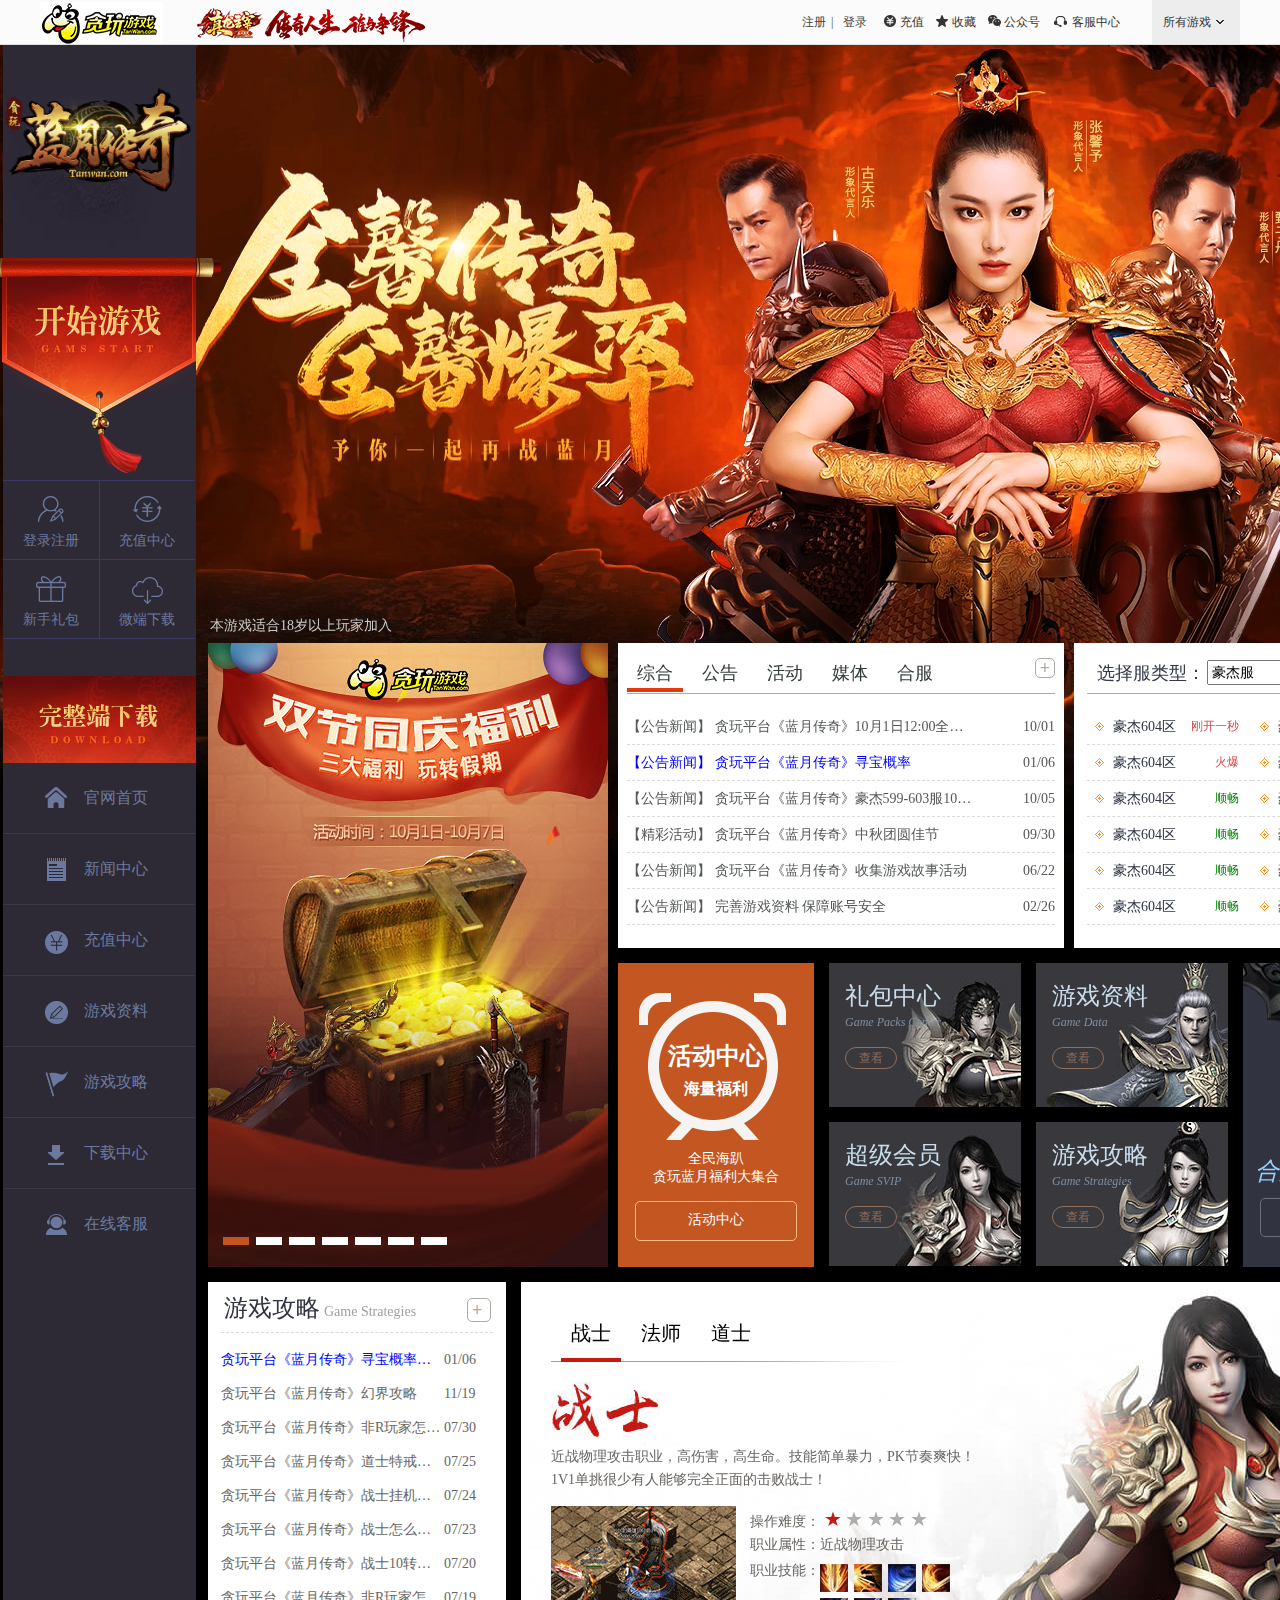
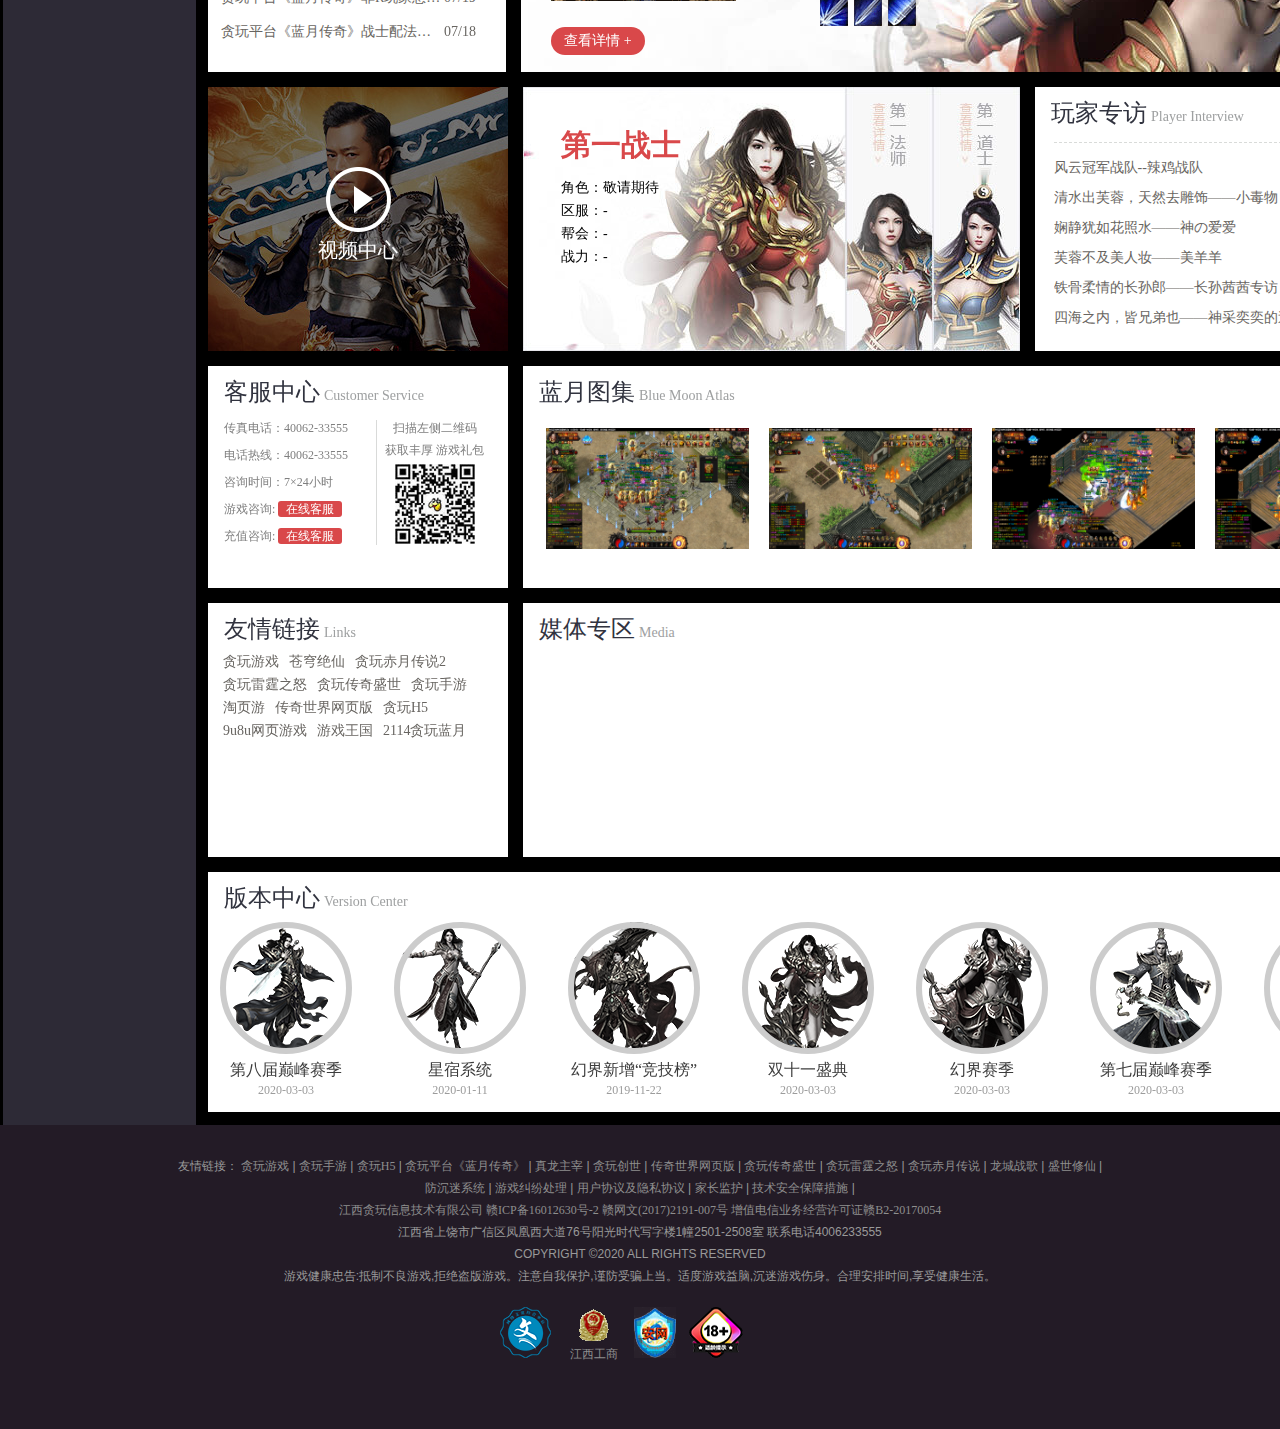
<file: 贪玩蓝月官网/html/index.html>
<!DOCTYPE html>
<html lang="zh">

<head>
    <meta charset="UTF-8">
    <meta name="viewport" content="width=device-width, initial-scale=1.0">
    <title>蓝月传奇_蓝月传奇官网_贪玩蓝月传奇网页游戏</title>
    <link rel="stylesheet" href="../css/common.css">
    <link rel="stylesheet" href="../css/index.css">
    <script src="../js/index.js"></script>
    <script src="../js/lunbo.js"></script>
</head>

<body>
    <section class="header" id="header">
        <div class="header-main" id="header-main">
            <div class="header-main-left left">
                <a href="#"></a>
                <div class="left-ads">
                    <img class="ads1" src="../images/cytop_a28.png" alt="">
                    <a href="#">
                        <img src="../images/cytop_a29.png" alt="">
                    </a>
                </div>
            </div>
            <div class="header-main-right right">
                <div class="right-f1">
                    <a href="#">注册</a>
                    <span>|</span>
                    <a href="#">登录</a>
                </div>
                <div class="right-f2" id="right-f2">
                    <a class="cz" href="#">充值</a>
                    <a class="sc" href="#">收藏</a>
                    <a class="gzh" href="#">
                        <span>公众号</span>
                        <div class="ewm">
                            <img src="../images/cyou-ewm.jpg" alt="">
                            <span>
                                扫一扫<br>
                                福利活动等着你
                            </span>
                        </div>
                    </a>
                    <a class="kf" href="#">客服中心</a>
                </div>
                <div class="right-f3">
                    <a href="#">所有游戏</a>
                    <div class="allgames">
                        <div class="allgames-f1">
                            <a id="allgames-f1" href="#">
                                <p>贪玩传奇世界网页版是一款由贪玩独代的ARPG角色扮演类网页游戏，特效绚丽的技能，酣畅淋漓的战斗一定会让你有绝佳的体验。</p>
                            </a>
                        </div>
                        <div class="allgames-f2">
                            <div class="f2-top">
                                <h3>推荐游戏</h3>
                                <a href="#">更多>></a>
                            </div>
                            <ul class="f2-bottom" id="f2-bottom">
                                <li>
                                    <a href="#">传奇世界网页版</a>
                                </li>
                                <li>
                                    <a href="#">蓝月传奇</a>
                                </li>
                                <li>
                                    <a href="#">战龙归来</a>
                                </li>
                                <li>
                                    <a href="#">真龙主宰-盛世遮天</a>
                                </li>
                                <li>
                                    <a href="#">战神觉醒</a>
                                </li>
                                <li>
                                    <a href="#">裁决战神</a>
                                </li>
                                <li>
                                    <a href="#">神王-王者之心</a>
                                </li>
                                <li>
                                    <a href="#">神戒</a>
                                </li>
                                <li>
                                    <a href="#">贪玩创世-热血战歌</a>
                                </li>
                                <li>
                                    <a href="#">逐鹿三国霸主</a>
                                </li>
                                <li>
                                    <a href="#">暗黑大天使</a>
                                </li>
                                <li>
                                    <a href="#">贪玩灭神</a>
                                </li>
                            </ul>
                        </div>
                        <div class="allgames-f3">
                            <p>游戏工具</p>
                            <a href="#">游戏魔盒</a>
                            <a href="#">游戏令牌</a>
                        </div>
                    </div>
                </div>
            </div>

        </div>
    </section>
    <!-- 视频背景 -->
    <div class="video-bg" id="video-bg">
        <video src="../video/video_bg.mp4" muted autoplay loop></video>
    </div>
    <section class="content" id="content">
        <p class="confirm">本游戏适合18岁以上玩家加入</p>
        <!--主体左边部分  -->
        <div class="content-left">
            <!-- logo -->
            <div class="logo">
                <a href="#">
                    <img src="../images/logo.png" alt="">
                </a>
            </div>
            <!-- 开始游戏 -->
            <div class="start" id="start">
                <a href="#"></a>
            </div>
            <!-- 小导航 -->
            <ul class="little-nav">
                <li>
                    <i class="qnav-1"></i>
                    <a href="#">登录注册</a>
                </li>
                <li>
                    <i class="qnav-2"></i>
                    <a href="#">充值中心</a>
                </li>
            </ul>
            <ul class="little-nav">
                <li>
                    <i class="qnav-3"></i>
                    <a href="#">新手礼包</a>
                </li>
                <li>
                    <i class="qnav-4"></i>
                    <a href="#">微端下载</a>
                </li>
            </ul>
            <!-- 大导航 -->
            <div class="nav-box">
                <a class="download" href=""></a>
                <ul class="nav">
                    <li>
                        <i class="nav-1"></i>
                        <a href="#">官网首页</a>
                    </li>
                    <li>
                        <i class="nav-2"></i>
                        <a href="">新闻中心</a>
                    </li>
                    <li>
                        <i class="nav-3"></i>
                        <a href="">充值中心</a>
                    </li>
                    <li>
                        <i class="nav-4"></i>
                        <a href="./yxzl.html">游戏资料</a>
                    </li>
                    <li>
                        <i class="nav-5"></i>
                        <a href="">游戏攻略</a>
                    </li>
                    <li>
                        <i class="nav-6"></i>
                        <a href="">下载中心</a>
                    </li>
                    <li>
                        <i class="nav-7"></i>
                        <a href="../html/kefu.html">在线客服</a>
                    </li>
                </ul>
            </div>
        </div>
        <!--主体右边部分  -->
        <div class="content-right">
            <!-- 右边第一层 -->
            <div class="cr-f1" id="cr-f1">
                <!-- 轮播图 -->
                <div id="lunbo">
                    <div id="lunbo_list">
                        <a style="z-index: 7;opacity: 1;" href="#">
                            <img src="../images/lunbo-list1.jpg" alt="">
                        </a>
                        <a style="z-index: 6;opacity: 0;" href="#">
                            <img src="../images/lunbo-list2.jpg" alt="">
                        </a>
                        <a style="z-index: 5;opacity: 0;" href="#">
                            <img src="../images/lunbo-list3.jpg" alt="">
                        </a>
                        <a style="z-index: 4;opacity: 0;" href="#">
                            <img src="../images/lunbo-list4.jpg" alt="">
                        </a>
                        <a style="z-index: 3;opacity: 0;" href="#">
                            <img src="../images/lunbo-list5.jpg" alt="">
                        </a>
                        <a style="z-index: 2;opacity: 0;" href="#">
                            <img src="../images/lunbo-list6.jpg" alt="">
                        </a>
                        <a style="z-index: 1;opacity: 0;" href="#">
                            <img src="../images/lunbo-list7.jpg" alt="">
                        </a>
                    </div>
                    <ul id="lunbo_btn">
                        <li class="on"></li>
                        <li class=""></li>
                        <li class=""></li>
                        <li class=""></li>
                        <li class=""></li>
                        <li class=""></li>
                        <li class=""></li>
                    </ul>
                </div>
                <!-- 新闻和服务器 -->
                <div class="news_server">
                    <!-- 新闻 -->
                    <div class="news">
                        <div class="news_main">
                            <ul class="news_main_top" id="news_main_top">
                                <li class="on">综合</li>
                                <li class="">公告</li>
                                <li class="">活动</li>
                                <li class="">媒体</li>
                                <li class="">合服</li>
                                <a class="more" href="#">+</a>
                            </ul>
                            <!-- 综合 -->
                            <ul class="news_main_bottom" id="zonghe">
                                <li>
                                    <a href="#">【公告新闻】 贪玩平台《蓝月传奇》10月1日12:00全服临时维护公告</a>
                                    <span>10/01</span>
                                </li>
                                <li>
                                    <a href="#">【公告新闻】 贪玩平台《蓝月传奇》寻宝概率</a>
                                    <span>01/06</span>
                                </li>
                                <li>
                                    <a href="#">【公告新闻】 贪玩平台《蓝月传奇》豪杰599-603服10月6日火爆开启</a>
                                    <span>10/05</span>
                                </li>
                                <li>
                                    <a href="#">【精彩活动】 贪玩平台《蓝月传奇》中秋团圆佳节</a>
                                    <span>09/30</span>
                                </li>
                                <li>
                                    <a href="#">【公告新闻】 贪玩平台《蓝月传奇》收集游戏故事活动</a>
                                    <span>06/22</span>
                                </li>
                                <li>
                                    <a href="#">【公告新闻】 完善游戏资料 保障账号安全</a>
                                    <span>02/26</span>
                                </li>
                            </ul>
                            <!-- 公告 -->
                            <ul class="news_main_bottom" id="gonggao">
                                <li>
                                    <a href="#">【公告新闻】 贪玩平台《蓝月传奇》10月1日12:00全服临时维护公告</a>
                                    <span>10/01</span>
                                </li>
                                <li>
                                    <a href="#">【公告新闻】 贪玩平台《蓝月传奇》寻宝概率</a>
                                    <span>01/06</span>
                                </li>
                                <li>
                                    <a href="#">【公告新闻】 贪玩平台《蓝月传奇》豪杰599-603服10月6日火爆开启</a>
                                    <span>10/05</span>
                                </li>
                                <li>
                                    <a href="#">【公告新闻】 贪玩平台《蓝月传奇》收集游戏故事活动</a>
                                    <span>06/22</span>
                                </li>
                                <li>
                                    <a href="#">【公告新闻】 完善游戏资料 保障账号安全</a>
                                    <span>02/26</span>
                                </li>
                                <li>
                                    <a href="#">【公告新闻】 贪玩平台《蓝月传奇》关于严肃处理外挂、辅助等第三方软件公告</a>
                                    <span>11/02</span>
                                </li>
                            </ul>
                            <!-- 活动 -->
                            <ul class="news_main_bottom" id="huodong">
                                <li>
                                    <a href="#">【精彩活动】 贪玩平台《蓝月传奇》中秋团圆佳节</a>
                                    <span>09/30</span>
                                </li>
                                <li>
                                    <a href="#">【精彩活动】 官方交易平台聚宝坊</a>
                                    <span>06/06</span>
                                </li>
                                <li>
                                    <a href="#">【精彩活动】 贪玩平台《蓝月传奇》超级会员重装来袭</a>
                                    <span>08/01</span>
                                </li>
                                <li>
                                    <a href="#">【精彩活动】 贪玩平台《蓝月传奇》绑定手机领取豪华礼包</a>
                                    <span>05/03</span>
                                </li>
                                <li>
                                    <a href="#">【精彩活动】 贪玩平台《蓝月传奇》十二大精彩开服活动</a>
                                    <span>11/18</span>
                                </li>
                                <li>
                                    <a href="#">【精彩活动】 贪玩平台《蓝月传奇》九大精彩合服活动（新）</a>
                                    <span>05/26</span>
                                </li>
                            </ul>
                            <!-- 媒体 -->
                            <ul class="news_main_bottom" id="meiti">
                                <li>
                                    <a href="#">【媒体焦点】 4月15日全民国家安全教育日</a>
                                    <span>04/15</span>
                                </li>
                                <li>
                                    <a href="#">【媒体焦点】 贪玩平台《蓝月传奇》甄子丹为民出征！保护兄弟在所不辞！</a>
                                    <span>03/19</span>
                                </li>
                                <li>
                                    <a href="#">【媒体焦点】 电影《蓝月》3月18日腾讯视频不见不散</a>
                                    <span>03/13</span>
                                </li>
                                <li>
                                    <a href="#">【媒体焦点】 新玩法一出，贪玩平台《蓝月传奇》惊现股神</a>
                                    <span>03/05</span>
                                </li>
                                <li>
                                    <a href="#">【媒体焦点】 欲练神功必先自律，古天乐大谈贪玩平台《蓝月传奇》修炼秘籍！</a>
                                    <span>03/04</span>
                                </li>
                                <li>
                                    <a href="#">【媒体焦点】 贪玩平台《蓝月传奇》甄子丹霸气送出专“鼠”于你的新年礼物！</a>
                                    <span>01/20</span>
                                </li>
                            </ul>
                            <!-- 合服 -->
                            <ul class="news_main_bottom" id="hefu">
                                <li>
                                    <a href="#">【合服公告】 贪玩平台《蓝月传奇》9月23日合区公告【完成】</a>
                                    <span>09/17</span>
                                </li>
                                <li>
                                    <a href="#">【合服公告】 贪玩平台《蓝月传奇》9月17日合区公告【完成】</a>
                                    <span>09/16</span>
                                </li>
                                <li>
                                    <a href="#">【合服公告】 贪玩平台《蓝月传奇》9月8日合区公告【完成】</a>
                                    <span>09/07</span>
                                </li>
                                <li>
                                    <a href="#">【合服公告】 贪玩平台《蓝月传奇》9月7日合区公告【完成】</a>
                                    <span>09/30</span>
                                </li>
                                <li>
                                    <a href="#">【合服公告】 贪玩平台《蓝月传奇》9月3日合区公告【完成】</a>
                                    <span>06/22</span>
                                </li>
                                <li>
                                    <a href="#">【合服公告】 贪玩平台《蓝月传奇》9月3日合区公告【完成】</a>
                                    <span>02/26</span>
                                </li>
                            </ul>
                        </div>
                    </div>
                    <!-- 服务器 -->
                    <div class="server">
                        <div class="server_main">
                            <div class="server_main_top">
                                <span>选择服类型：</span>
                                <select name="" id="select_server">
                                    <option value="1">豪杰服</option>
                                    <option value="2">至尊服</option>
                                    <option value="3">荣耀服</option>
                                    <option value="4">王者服</option>
                                    <option value="5">传奇服</option>
                                    <option value="6">辉煌服</option>
                                    <option value="7">巅峰服</option>
                                    <option value="8">英雄服</option>
                                    <option value="9">公测服</option>
                                    <option value="10">影帝服</option>
                                    <option value="11">大哥服</option>
                                    <option value="12">地区服</option>
                                    <option value="13">回归服</option>
                                    <option value="14">明星服</option>
                                    <option value="15">王者归来服</option>
                                    <option value="16">渣渣辉服</option>
                                    <option value="17">甄子丹服</option>
                                    <option value="18">天王服</option>
                                    <option value="19">传奇队长服</option>
                                    <option value="20">女神服</option>
                                </select>
                            </div>
                            <div class="server_main_bottom" id="server_main_bottom">
                                <!-- 豪杰服 -->
                                <ul class="half" id="hjf">
                                    <li>
                                        <a href="#">
                                            <i>豪杰604区</i>
                                            <span class="red">刚开一秒</span>
                                        </a>
                                    </li>
                                    <li>
                                        <a href="#">
                                            <i>豪杰603区</i>
                                            <span class="red">火爆</span>
                                        </a>
                                    </li>
                                    <li>
                                        <a href="#">
                                            <i>豪杰604区</i>
                                            <span class="red">火爆</span>
                                        </a>
                                    </li>
                                    <li>
                                        <a href="#">
                                            <i>豪杰603区</i>
                                            <span class="red">火爆</span>
                                        </a>
                                    </li>
                                    <li>
                                        <a href="#">
                                            <i>豪杰604区</i>
                                            <span>顺畅</span>
                                        </a>
                                    </li>
                                    <li>
                                        <a href="#">
                                            <i>豪杰603区</i>
                                            <span>顺畅</span>
                                        </a>
                                    </li>
                                    <li>
                                        <a href="#">
                                            <i>豪杰604区</i>
                                            <span>顺畅</span>
                                        </a>
                                    </li>
                                    <li>
                                        <a href="#">
                                            <i>豪杰603区</i>
                                            <span>顺畅</span>
                                        </a>
                                    </li>
                                    <li>
                                        <a href="#">
                                            <i>豪杰604区</i>
                                            <span>顺畅</span>
                                        </a>
                                    </li>
                                    <li>
                                        <a href="#">
                                            <i>豪杰603区</i>
                                            <span>顺畅</span>
                                        </a>
                                    </li>
                                    <li>
                                        <a href="#">
                                            <i>豪杰604区</i>
                                            <span>顺畅</span>
                                        </a>
                                    </li>
                                    <li>
                                        <a href="#">
                                            <i>豪杰603区</i>
                                            <span>顺畅</span>
                                        </a>
                                    </li>
                                    <a class="dot" href="#">●●●</a>
                                </ul>
                                <!-- 至尊服 -->
                                <ul class="half" id="zzf">
                                    <li>
                                        <a href="#">
                                            <i>至尊2000区</i>
                                            <span>顺畅</span>
                                        </a>
                                    </li>
                                    <li>
                                        <a href="#">
                                            <i>至尊1999区</i>
                                            <span>顺畅</span>
                                        </a>
                                    </li>
                                    <li>
                                        <a href="#">
                                            <i>至尊1998区</i>
                                            <span>顺畅</span>
                                        </a>
                                    </li>
                                    <li>
                                        <a href="#">
                                            <i>至尊1997区</i>
                                            <span>顺畅</span>
                                        </a>
                                    </li>
                                    <li>
                                        <a href="#">
                                            <i>至尊1996区</i>
                                            <span>顺畅</span>
                                        </a>
                                    </li>
                                    <li>
                                        <a href="#">
                                            <i>至尊1995区</i>
                                            <span>顺畅</span>
                                        </a>
                                    </li>
                                    <li>
                                        <a href="#">
                                            <i>至尊1994区</i>
                                            <span>顺畅</span>
                                        </a>
                                    </li>
                                    <li>
                                        <a href="#">
                                            <i>至尊1993区</i>
                                            <span>顺畅</span>
                                        </a>
                                    </li>
                                    <li>
                                        <a href="#">
                                            <i>至尊1992区</i>
                                            <span>顺畅</span>
                                        </a>
                                    </li>
                                    <li>
                                        <a href="#">
                                            <i>至尊1991区</i>
                                            <span>顺畅</span>
                                        </a>
                                    </li>
                                    <li>
                                        <a href="#">
                                            <i>至尊1990区</i>
                                            <span>顺畅</span>
                                        </a>
                                    </li>
                                    <li>
                                        <a href="#">
                                            <i>至尊1989区</i>
                                            <span>顺畅</span>
                                        </a>
                                    </li>
                                    <a class="dot" href="#">●●●</a>
                                </ul>
                                <!-- 荣耀服 -->
                                <ul class="half" id="ryf">
                                    <li>
                                        <a href="#">
                                            <i>荣耀2000区</i>
                                            <span>顺畅</span>
                                        </a>
                                    </li>
                                    <li>
                                        <a href="#">
                                            <i>荣耀1999区</i>
                                            <span>顺畅</span>
                                        </a>
                                    </li>
                                    <li>
                                        <a href="#">
                                            <i>荣耀1998区</i>
                                            <span>顺畅</span>
                                        </a>
                                    </li>
                                    <li>
                                        <a href="#">
                                            <i>荣耀1997区</i>
                                            <span>顺畅</span>
                                        </a>
                                    </li>
                                    <li>
                                        <a href="#">
                                            <i>荣耀1996区</i>
                                            <span>顺畅</span>
                                        </a>
                                    </li>
                                    <li>
                                        <a href="#">
                                            <i>荣耀1995区</i>
                                            <span>顺畅</span>
                                        </a>
                                    </li>
                                    <li>
                                        <a href="#">
                                            <i>荣耀1994区</i>
                                            <span>顺畅</span>
                                        </a>
                                    </li>
                                    <li>
                                        <a href="#">
                                            <i>荣耀1993区</i>
                                            <span>顺畅</span>
                                        </a>
                                    </li>
                                    <li>
                                        <a href="#">
                                            <i>荣耀1992区</i>
                                            <span>顺畅</span>
                                        </a>
                                    </li>
                                    <li>
                                        <a href="#">
                                            <i>荣耀1991区</i>
                                            <span>顺畅</span>
                                        </a>
                                    </li>
                                    <li>
                                        <a href="#">
                                            <i>荣耀1990区</i>
                                            <span>顺畅</span>
                                        </a>
                                    </li>
                                    <li>
                                        <a href="#">
                                            <i>荣耀1989区</i>
                                            <span>顺畅</span>
                                        </a>
                                    </li>
                                    <a class="dot" href="#">●●●</a>
                                </ul>
                                <!-- 王者服 -->
                                <ul class="half" id="wzf">
                                    <li>
                                        <a href="#">
                                            <i>布拉格神话</i>
                                            <span>顺畅</span>
                                        </a>
                                    </li>
                                    <li>
                                        <a href="#">
                                            <i>王者1999区</i>
                                            <span>顺畅</span>
                                        </a>
                                    </li>
                                    <li>
                                        <a href="#">
                                            <i>王者1998区</i>
                                            <span>顺畅</span>
                                        </a>
                                    </li>
                                    <li>
                                        <a href="#">
                                            <i>王者1997区</i>
                                            <span>顺畅</span>
                                        </a>
                                    </li>
                                    <li>
                                        <a href="#">
                                            <i>王者1996区</i>
                                            <span>顺畅</span>
                                        </a>
                                    </li>
                                    <li>
                                        <a href="#">
                                            <i>王者1995区</i>
                                            <span>顺畅</span>
                                        </a>
                                    </li>
                                    <li>
                                        <a href="#">
                                            <i>王者1994区</i>
                                            <span>顺畅</span>
                                        </a>
                                    </li>
                                    <li>
                                        <a href="#">
                                            <i>王者1993区</i>
                                            <span>顺畅</span>
                                        </a>
                                    </li>
                                    <li>
                                        <a href="#">
                                            <i>王者1992区</i>
                                            <span>顺畅</span>
                                        </a>
                                    </li>
                                    <li>
                                        <a href="#">
                                            <i>王者1991区</i>
                                            <span>顺畅</span>
                                        </a>
                                    </li>
                                    <li>
                                        <a href="#">
                                            <i>王者1990区</i>
                                            <span>顺畅</span>
                                        </a>
                                    </li>
                                    <li>
                                        <a href="#">
                                            <i>王者1989区</i>
                                            <span>顺畅</span>
                                        </a>
                                    </li>
                                    <a class="dot" href="#">●●●</a>
                                </ul>
                                <!-- 传奇服 -->
                                <ul class="half" id="cqf">
                                    <li>
                                        <a href="#">
                                            <i>万服-传奇</i>
                                            <span>顺畅</span>
                                        </a>
                                    </li>
                                    <li>
                                        <a href="#">
                                            <i>传奇1999区</i>
                                            <span>顺畅</span>
                                        </a>
                                    </li>
                                    <li>
                                        <a href="#">
                                            <i>传奇1998区</i>
                                            <span>顺畅</span>
                                        </a>
                                    </li>
                                    <li>
                                        <a href="#">
                                            <i>传奇1997区</i>
                                            <span>顺畅</span>
                                        </a>
                                    </li>
                                    <li>
                                        <a href="#">
                                            <i>传奇1996区</i>
                                            <span>顺畅</span>
                                        </a>
                                    </li>
                                    <li>
                                        <a href="#">
                                            <i>传奇1995区</i>
                                            <span>顺畅</span>
                                        </a>
                                    </li>
                                    <li>
                                        <a href="#">
                                            <i>传奇1994区</i>
                                            <span>顺畅</span>
                                        </a>
                                    </li>
                                    <li>
                                        <a href="#">
                                            <i>传奇1993区</i>
                                            <span>顺畅</span>
                                        </a>
                                    </li>
                                    <li>
                                        <a href="#">
                                            <i>传奇1992区</i>
                                            <span>顺畅</span>
                                        </a>
                                    </li>
                                    <li>
                                        <a href="#">
                                            <i>传奇1991区</i>
                                            <span>顺畅</span>
                                        </a>
                                    </li>
                                    <li>
                                        <a href="#">
                                            <i>传奇1990区</i>
                                            <span>顺畅</span>
                                        </a>
                                    </li>
                                    <li>
                                        <a href="#">
                                            <i>传奇1989区</i>
                                            <span>顺畅</span>
                                        </a>
                                    </li>
                                    <a class="dot" href="#">●●●</a>
                                </ul>
                                <!-- 辉煌服 -->
                                <ul class="half" id="hhf">
                                    <li>
                                        <a href="#">
                                            <i>辉煌2000区</i>
                                            <span>顺畅</span>
                                        </a>
                                    </li>
                                    <li>
                                        <a href="#">
                                            <i>辉煌1999区</i>
                                            <span>顺畅</span>
                                        </a>
                                    </li>
                                    <li>
                                        <a href="#">
                                            <i>辉煌1998区</i>
                                            <span>顺畅</span>
                                        </a>
                                    </li>
                                    <li>
                                        <a href="#">
                                            <i>辉煌1997区</i>
                                            <span>顺畅</span>
                                        </a>
                                    </li>
                                    <li>
                                        <a href="#">
                                            <i>辉煌1996区</i>
                                            <span>顺畅</span>
                                        </a>
                                    </li>
                                    <li>
                                        <a href="#">
                                            <i>辉煌1995区</i>
                                            <span>顺畅</span>
                                        </a>
                                    </li>
                                    <li>
                                        <a href="#">
                                            <i>辉煌1994区</i>
                                            <span>顺畅</span>
                                        </a>
                                    </li>
                                    <li>
                                        <a href="#">
                                            <i>辉煌1993区</i>
                                            <span>顺畅</span>
                                        </a>
                                    </li>
                                    <li>
                                        <a href="#">
                                            <i>辉煌1992区</i>
                                            <span>顺畅</span>
                                        </a>
                                    </li>
                                    <li>
                                        <a href="#">
                                            <i>辉煌1991区</i>
                                            <span>顺畅</span>
                                        </a>
                                    </li>
                                    <li>
                                        <a href="#">
                                            <i>辉煌1990区</i>
                                            <span>顺畅</span>
                                        </a>
                                    </li>
                                    <li>
                                        <a href="#">
                                            <i>辉煌1989区</i>
                                            <span>顺畅</span>
                                        </a>
                                    </li>
                                    <a class="dot" href="#">●●●</a>
                                </ul>
                                <!-- 巅峰服 -->
                                <ul class="half" id="dff">
                                    <li>
                                        <a href="#">
                                            <i>巅峰2000区</i>
                                            <span>顺畅</span>
                                        </a>
                                    </li>
                                    <li>
                                        <a href="#">
                                            <i>巅峰1999区</i>
                                            <span>顺畅</span>
                                        </a>
                                    </li>
                                    <li>
                                        <a href="#">
                                            <i>巅峰1998区</i>
                                            <span>顺畅</span>
                                        </a>
                                    </li>
                                    <li>
                                        <a href="#">
                                            <i>巅峰1997区</i>
                                            <span>顺畅</span>
                                        </a>
                                    </li>
                                    <li>
                                        <a href="#">
                                            <i>巅峰1996区</i>
                                            <span>顺畅</span>
                                        </a>
                                    </li>
                                    <li>
                                        <a href="#">
                                            <i>巅峰1995区</i>
                                            <span>顺畅</span>
                                        </a>
                                    </li>
                                    <li>
                                        <a href="#">
                                            <i>巅峰1994区</i>
                                            <span>顺畅</span>
                                        </a>
                                    </li>
                                    <li>
                                        <a href="#">
                                            <i>巅峰1993区</i>
                                            <span>顺畅</span>
                                        </a>
                                    </li>
                                    <li>
                                        <a href="#">
                                            <i>巅峰1992区</i>
                                            <span>顺畅</span>
                                        </a>
                                    </li>
                                    <li>
                                        <a href="#">
                                            <i>巅峰1991区</i>
                                            <span>顺畅</span>
                                        </a>
                                    </li>
                                    <li>
                                        <a href="#">
                                            <i>巅峰1990区</i>
                                            <span>顺畅</span>
                                        </a>
                                    </li>
                                    <li>
                                        <a href="#">
                                            <i>巅峰1989区</i>
                                            <span>顺畅</span>
                                        </a>
                                    </li>
                                    <a class="dot" href="#">●●●</a>
                                </ul>
                                <!-- 英雄服 -->
                                <ul class="half" id="yxf">
                                    <li>
                                        <a href="#">
                                            <i>英雄2000区</i>
                                            <span>顺畅</span>
                                        </a>
                                    </li>
                                    <li>
                                        <a href="#">
                                            <i>英雄1999区</i>
                                            <span>顺畅</span>
                                        </a>
                                    </li>
                                    <li>
                                        <a href="#">
                                            <i>英雄1998区</i>
                                            <span>顺畅</span>
                                        </a>
                                    </li>
                                    <li>
                                        <a href="#">
                                            <i>英雄1997区</i>
                                            <span>顺畅</span>
                                        </a>
                                    </li>
                                    <li>
                                        <a href="#">
                                            <i>英雄1996区</i>
                                            <span>顺畅</span>
                                        </a>
                                    </li>
                                    <li>
                                        <a href="#">
                                            <i>英雄1995区</i>
                                            <span>顺畅</span>
                                        </a>
                                    </li>
                                    <li>
                                        <a href="#">
                                            <i>英雄1994区</i>
                                            <span>顺畅</span>
                                        </a>
                                    </li>
                                    <li>
                                        <a href="#">
                                            <i>英雄1993区</i>
                                            <span>顺畅</span>
                                        </a>
                                    </li>
                                    <li>
                                        <a href="#">
                                            <i>英雄1992区</i>
                                            <span>顺畅</span>
                                        </a>
                                    </li>
                                    <li>
                                        <a href="#">
                                            <i>英雄1991区</i>
                                            <span>顺畅</span>
                                        </a>
                                    </li>
                                    <li>
                                        <a href="#">
                                            <i>英雄1990区</i>
                                            <span>顺畅</span>
                                        </a>
                                    </li>
                                    <li>
                                        <a href="#">
                                            <i>英雄1989区</i>
                                            <span>顺畅</span>
                                        </a>
                                    </li>
                                    <a class="dot" href="#">●●●</a>
                                </ul>
                                <!-- 公测服 -->
                                <ul class="half" id="gcf">
                                    <li>
                                        <a href="#">
                                            <i>双线2000区</i>
                                            <span>顺畅</span>
                                        </a>
                                    </li>
                                    <li>
                                        <a href="#">
                                            <i>双线1999区</i>
                                            <span>顺畅</span>
                                        </a>
                                    </li>
                                    <li>
                                        <a href="#">
                                            <i>双线1998区</i>
                                            <span>顺畅</span>
                                        </a>
                                    </li>
                                    <li>
                                        <a href="#">
                                            <i>双线1997区</i>
                                            <span>顺畅</span>
                                        </a>
                                    </li>
                                    <li>
                                        <a href="#">
                                            <i>双线1996区</i>
                                            <span>顺畅</span>
                                        </a>
                                    </li>
                                    <li>
                                        <a href="#">
                                            <i>双线1995区</i>
                                            <span>顺畅</span>
                                        </a>
                                    </li>
                                    <li>
                                        <a href="#">
                                            <i>双线1994区</i>
                                            <span>顺畅</span>
                                        </a>
                                    </li>
                                    <li>
                                        <a href="#">
                                            <i>双线1993区</i>
                                            <span>顺畅</span>
                                        </a>
                                    </li>
                                    <li>
                                        <a href="#">
                                            <i>双线1992区</i>
                                            <span>顺畅</span>
                                        </a>
                                    </li>
                                    <li>
                                        <a href="#">
                                            <i>双线1991区</i>
                                            <span>顺畅</span>
                                        </a>
                                    </li>
                                    <li>
                                        <a href="#">
                                            <i>双线1990区</i>
                                            <span>顺畅</span>
                                        </a>
                                    </li>
                                    <li>
                                        <a href="#">
                                            <i>双线1989区</i>
                                            <span>顺畅</span>
                                        </a>
                                    </li>
                                    <a class="dot" href="#">●●●</a>
                                </ul>
                                <!-- 影帝服 -->
                                <ul class="full" id="ydf">
                                    <li>
                                        <a href="#">
                                            <i>影帝7区</i>
                                            <span>顺畅</span>
                                        </a>
                                    </li>
                                    <li>
                                        <a href="#">
                                            <i>影帝6区</i>
                                            <span>顺畅</span>
                                        </a>
                                    </li>
                                    <li>
                                        <a href="#">
                                            <i>影帝5区</i>
                                            <span>顺畅</span>
                                        </a>
                                    </li>
                                    <li>
                                        <a href="#">
                                            <i>影帝4区</i>
                                            <span>顺畅</span>
                                        </a>
                                    </li>
                                    <li>
                                        <a href="#">
                                            <i>影帝3区</i>
                                            <span>顺畅</span>
                                        </a>
                                    </li>
                                    <li>
                                        <a href="#">
                                            <i>影帝2区</i>
                                            <span>顺畅</span>
                                        </a>
                                    </li>
                                    <a class="dot" href="#">●●●</a>
                                </ul>
                                <!-- 大哥服 -->
                                <ul class="full" id="dgf">
                                    <li>
                                        <a href="#">
                                            <i>(大哥7区)烈火雄心</i>
                                            <span>顺畅</span>
                                        </a>
                                    </li>
                                    <li>
                                        <a href="#">
                                            <i>(大哥6区)人间正道</i>
                                            <span>顺畅</span>
                                        </a>
                                    </li>
                                    <li>
                                        <a href="#">
                                            <i>(大哥5区)全民目击</i>
                                            <span>顺畅</span>
                                        </a>
                                    </li>
                                    <li>
                                        <a href="#">
                                            <i>(大哥4区)触不可及</i>
                                            <span>顺畅</span>
                                        </a>
                                    </li>
                                    <li>
                                        <a href="#">
                                            <i>(大哥3区)极限挑战</i>
                                            <span>顺畅</span>
                                        </a>
                                    </li>
                                    <li>
                                        <a href="#">
                                            <i>(大哥2区)我非英雄</i>
                                            <span>顺畅</span>
                                        </a>
                                    </li>
                                    <a class="dot" href="#">●●●</a>
                                </ul>
                                <!-- 地区服 -->
                                <ul class="full" id="dqf">
                                    <li>
                                        <a href="#">
                                            <i>广东2区</i>
                                            <span>顺畅</span>
                                        </a>
                                    </li>
                                    <li>
                                        <a href="#">
                                            <i>湖北1区</i>
                                            <span>顺畅</span>
                                        </a>
                                    </li>
                                    <li>
                                        <a href="#">
                                            <i>河南1区</i>
                                            <span>顺畅</span>
                                        </a>
                                    </li>
                                    <li>
                                        <a href="#">
                                            <i>安徽1区</i>
                                            <span>顺畅</span>
                                        </a>
                                    </li>
                                    <li>
                                        <a href="#">
                                            <i>湖南1区</i>
                                            <span>顺畅</span>
                                        </a>
                                    </li>
                                    <li>
                                        <a href="#">
                                            <i>辽宁1区</i>
                                            <span>顺畅</span>
                                        </a>
                                    </li>
                                    <a class="dot" href="#">●●●</a>
                                </ul>
                                <!-- 回归服 -->
                                <ul class="full" id="hgf">
                                    <li>
                                        <a href="#">
                                            <i>(回归2区)风云再起</i>
                                            <span>顺畅</span>
                                        </a>
                                    </li>
                                    <li>
                                        <a href="#">
                                            <i>(回归1区)王者归来</i>
                                            <span>顺畅</span>
                                        </a>
                                    </li>
                                    <a class="dot" href="#">●●●</a>
                                </ul>
                                <!-- 明星服 -->
                                <ul class="full" id="mxf">
                                    <li>
                                        <a href="#">
                                            <i>古天乐5区</i>
                                            <span>顺畅</span>
                                        </a>
                                    </li>
                                    <li>
                                        <a href="#">
                                            <i>古天乐4区</i>
                                            <span>顺畅</span>
                                        </a>
                                    </li>
                                    <li>
                                        <a href="#">
                                            <i>古天乐3区</i>
                                            <span>顺畅</span>
                                        </a>
                                    </li>
                                    <li>
                                        <a href="#">
                                            <i>古天乐2区</i>
                                            <span>顺畅</span>
                                        </a>
                                    </li>
                                    <li>
                                        <a href="#">
                                            <i>古天乐1区</i>
                                            <span>顺畅</span>
                                        </a>
                                    </li>
                                    <a class="dot" href="#">●●●</a>
                                </ul>
                                <!-- 王者归来服 -->
                                <ul class="full" id="wzglf">
                                    <li>
                                        <a href="#">
                                            <i>王者归来9区</i>
                                            <span>顺畅</span>
                                        </a>
                                    </li>
                                    <li>
                                        <a href="#">
                                            <i>王者归来8区</i>
                                            <span>顺畅</span>
                                        </a>
                                    </li>
                                    <li>
                                        <a href="#">
                                            <i>王者归来7区</i>
                                            <span>顺畅</span>
                                        </a>
                                    </li>
                                    <li>
                                        <a href="#">
                                            <i>王者归来6区</i>
                                            <span>顺畅</span>
                                        </a>
                                    </li>
                                    <li>
                                        <a href="#">
                                            <i>王者归来5区</i>
                                            <span>顺畅</span>
                                        </a>
                                    </li>
                                    <li>
                                        <a href="#">
                                            <i>王者归来4区</i>
                                            <span>顺畅</span>
                                        </a>
                                    </li>
                                    <a class="dot" href="#">●●●</a>
                                </ul>
                                <!-- 渣渣辉服 -->
                                <ul class="full" id="zzhf">
                                    <li>
                                        <a href="#">
                                            <i>渣渣辉20区</i>
                                            <span>顺畅</span>
                                        </a>
                                    </li>
                                    <li>
                                        <a href="#">
                                            <i>渣渣辉19区</i>
                                            <span>顺畅</span>
                                        </a>
                                    </li>
                                    <li>
                                        <a href="#">
                                            <i>渣渣辉18区</i>
                                            <span>顺畅</span>
                                        </a>
                                    </li>
                                    <li>
                                        <a href="#">
                                            <i>渣渣辉17区</i>
                                            <span>顺畅</span>
                                        </a>
                                    </li>
                                    <li>
                                        <a href="#">
                                            <i>渣渣辉16区</i>
                                            <span>顺畅</span>
                                        </a>
                                    </li>
                                    <li>
                                        <a href="#">
                                            <i>渣渣辉15区</i>
                                            <span>顺畅</span>
                                        </a>
                                    </li>
                                    <a class="dot" href="#">●●●</a>
                                </ul>
                                <!-- 甄子丹服 -->
                                <ul class="full" id="zzdf">
                                    <li>
                                        <a href="#">
                                            <i>甄子丹7区</i>
                                            <span>顺畅</span>
                                        </a>
                                    </li>
                                    <li>
                                        <a href="#">
                                            <i>甄子丹6区</i>
                                            <span>顺畅</span>
                                        </a>
                                    </li>
                                    <li>
                                        <a href="#">
                                            <i>甄子丹5区</i>
                                            <span>顺畅</span>
                                        </a>
                                    </li>
                                    <li>
                                        <a href="#">
                                            <i>甄子丹4区</i>
                                            <span>顺畅</span>
                                        </a>
                                    </li>
                                    <li>
                                        <a href="#">
                                            <i>甄子丹3区</i>
                                            <span>顺畅</span>
                                        </a>
                                    </li>
                                    <li>
                                        <a href="#">
                                            <i>甄子丹2区</i>
                                            <span>顺畅</span>
                                        </a>
                                    </li>
                                    <a class="dot" href="#">●●●</a>
                                </ul>
                                <!-- 天王服 -->
                                <ul class="full" id="twf">
                                    <li>
                                        <a href="#">
                                            <i>天王20区</i>
                                            <span>顺畅</span>
                                        </a>
                                    </li>
                                    <li>
                                        <a href="#">
                                            <i>天王19区</i>
                                            <span>顺畅</span>
                                        </a>
                                    </li>
                                    <li>
                                        <a href="#">
                                            <i>天王18区</i>
                                            <span>顺畅</span>
                                        </a>
                                    </li>
                                    <li>
                                        <a href="#">
                                            <i>天王17区</i>
                                            <span>顺畅</span>
                                        </a>
                                    </li>
                                    <li>
                                        <a href="#">
                                            <i>天王16区</i>
                                            <span>顺畅</span>
                                        </a>
                                    </li>
                                    <li>
                                        <a href="#">
                                            <i>天王15区</i>
                                            <span>顺畅</span>
                                        </a>
                                    </li>
                                    <a class="dot" href="#">●●●</a>
                                </ul>
                                <!-- 传奇队长服 -->
                                <ul class="full" id="cqdzf">
                                    <li>
                                        <a href="#">
                                            <i>传奇队长5区</i>
                                            <span>顺畅</span>
                                        </a>
                                    </li>
                                    <li>
                                        <a href="#">
                                            <i>传奇队长4区</i>
                                            <span>顺畅</span>
                                        </a>
                                    </li>
                                    <li>
                                        <a href="#">
                                            <i>传奇队长3区</i>
                                            <span>顺畅</span>
                                        </a>
                                    </li>
                                    <li>
                                        <a href="#">
                                            <i>传奇队长2区</i>
                                            <span>顺畅</span>
                                        </a>
                                    </li>
                                    <li>
                                        <a href="#">
                                            <i>传奇队长1区</i>
                                            <span>顺畅</span>
                                        </a>
                                    </li>
                                    <a class="dot" href="#">●●●</a>
                                </ul>
                                <!-- 女神服 -->
                                <ul class="full" id="nsf">
                                    <li>
                                        <a href="#">
                                            <i>女神1服</i>
                                            <span>顺畅</span>
                                        </a>
                                    </li>
                                    <a class="dot" href="#">●●●</a>
                                </ul>
                            </div>
                        </div>
                    </div>
                </div>
                <!-- 活动和指导导航 -->
                <div class="activity_nav">
                    <div class="activity">
                        <div class="act_weal">
                            <p>
                                活动中心
                                <br>
                                <i>海量福利</i>
                            </p>
                        </div>
                        <p class="act_peo">
                            全民海趴
                            <br>
                            贪玩蓝月福利大集合
                        </p>
                        <a class="act_a" href="#">活动中心</a>
                    </div>
                    <ul class="act_ul">
                        <li class="lbzx">
                            <div>
                                <i>礼包中心</i>
                                <br>
                                <em>Game Packs Center</em>
                            </div>
                            <a href="#">查看</a>
                        </li>
                        <li class="yxzl">
                            <div>
                                <i>游戏资料</i>
                                <br>
                                <em>Game Data</em>
                            </div>
                            <a href="#">查看</a>
                        </li>
                        <li class="cjhy">
                            <div>
                                <i>超级会员</i>
                                <br>
                                <em>Game SVIP</em>
                            </div>
                            <a href="#">查看</a>
                        </li>
                        <li class="yxgl">
                            <div>
                                <i>游戏攻略</i>
                                <br>
                                <em>Game Strategies</em>
                            </div>
                            <a href="#">查看</a>
                        </li>
                    </ul>
                    <div class="hof">
                        <p>
                            <i>合服后区服查询</i>
                        </p>
                        <a href="../html/search.html">点击查询</a>
                    </div>
                </div>
            </div>
            <!-- 右边第二层 -->
            <div class="cr-f2 " id="cr-f2">
                <!-- 排行榜 -->
                <div class="ranklist">
                    <div class="ranklist_top">
                        <span>游戏攻略</span>
                        <i>Game Strategies</i>
                        <a href="#">+</a>
                    </div>
                    <ul class="ranklist_bottom">
                        <li>
                            <a class="blue" href="#">贪玩平台《蓝月传奇》寻宝概率公示</a>
                            <span>01/06</span>
                        </li>
                        <li>
                            <a href="#">贪玩平台《蓝月传奇》幻界攻略</a>
                            <span>11/19</span>
                        </li>
                        <li>
                            <a href="#">贪玩平台《蓝月传奇》非R玩家怎么赚帮贡</a>
                            <span>07/30</span>
                        </li>
                        <li>
                            <a href="#">贪玩平台《蓝月传奇》道士特戒有哪些</a>
                            <span>07/25</span>
                        </li>
                        <li>
                            <a href="#">贪玩平台《蓝月传奇》战士挂机地点哪个好</a>
                            <span>07/24</span>
                        </li>
                        <li>
                            <a href="#">贪玩平台《蓝月传奇》战士怎么选宝宝</a>
                            <span>07/23</span>
                        </li>
                        <li>
                            <a href="#">贪玩平台《蓝月传奇》战士10转圣装装备怎么换</a>
                            <span>07/20</span>
                        </li>
                        <li>
                            <a href="#">贪玩平台《蓝月传奇》非R玩家怎么摆摊赚钱</a>
                            <span>07/19</span>
                        </li>
                        <li>
                            <a href="#">贪玩平台《蓝月传奇》战士配法师宝宝如何</a>
                            <span>07/18</span>
                        </li>
                    </ul>
                </div>
                <!-- 角色 -->
                <div class="person">
                    <div class="person_top" >
                        <ul id="person_top">
                            <li class="on">战士</li>
                            <li class="">法师</li>
                            <li class="">道士</li>
                        </ul>
                    </div>
                    <div class="person_bottom" id="person_bottom">
                        <!-- 战士 -->
                        <ul class="zs">
                            <li>
                                <em class="zs"></em>
                                <p class="ps_p">近战物理攻击职业，高伤害，高生命。技能简单暴力，PK节奏爽快！1V1单挑很少有人能够完全正面的击败战士！</p>
                                <div class="ps_div">
                                    <img src="../images/zz.gif" alt="">
                                    <div>
                                        <p>
                                            操作难度：
                                            <i class="h">★</i>
                                            <i>★</i>
                                            <i>★</i>
                                            <i>★</i>
                                            <i>★</i>
                                        </p>
                                        <p>职业属性：近战物理攻击</p>
                                        <p class="jn jn_zs">职业技能：</p>
                                    </div>
                                </div>
                                <a class="ps_a" href="#">查看详情 +</a>
                            </li>
                        </ul>
                        <!-- 法师 -->
                        <ul class="fs">
                            <li>
                                <em class="fs"></em>
                                <p class="ps_p">远程魔法攻击职业，高伤害，群体攻击强大。技能多种多样，依靠高超的技巧与风骚的走位更是让敌人眼花撩。群体PK中优势巨大！</p>
                                <div class="ps_div">
                                    <img src="../images/ff.gif" alt="">
                                    <div>
                                        <p>
                                            操作难度：
                                            <i class="h">★</i>
                                            <i class="h">★</i>
                                            <i class="h">★</i>
                                            <i>★</i>
                                            <i>★</i>
                                        </p>
                                        <p>职业属性：远程魔法攻击</p>
                                        <p class="jn jn_fs">职业技能：</p>
                                    </div>
                                </div>
                                <a class="ps_a" href="#">查看详情 +</a>
                            </li>
                        </ul>
                        <!-- 道士 -->
                        <ul class="ds">
                            <li>
                                <em class="ds"></em>
                                <p class="ps_p">远程魔法全能型，拥有持续伤害能力，和特殊的召唤神兽技能，还拥有治疗和增强防御等辅助手段，大型战斗决不可缺少的职业。</p>
                                <div class="ps_div">
                                    <img src="../images/dd.gif" alt="">
                                    <div>
                                        <p>
                                            操作难度：
                                            <i class="h">★</i>
                                            <i class="h">★</i>
                                            <i class="h">★</i>
                                            <i class="h">★</i>
                                            <i class="h">★</i>
                                        </p>
                                        <p>职业属性：远程道术攻击</p>
                                        <p class="jn jn_ds">职业技能：</p>
                                    </div>
                                </div>
                                <a class="ps_a" href="#">查看详情 +</a>
                            </li>
                        </ul>
                    </div>
                </div>
            </div>
            <!-- 右边第三层 -->
            <div class="cr-f3" id="cr-f3">
                <!-- 视频 -->
                <div class="video">
                    <a href="#">
                        <img src="../images/video.jpg" alt="">
                        <div class="play">
                            <em></em>
                            <i>视频中心</i>
                        </div>
                    </a>
                </div>
                <!-- 第一 -->
                <div class="first">
                    <div class="page1">
                        <ul class="about">
                            <li class="about-show about1" id="show">
                                <div class="diyi">
                                    <h3>第一战士</h3>
                                    <p>
                                        角色：敬请期待
                                        <br>
                                        区服：-
                                        <br>
                                        帮会：-
                                        <br>
                                        战力：-
                                        <br>
                                    </p>
                                </div>
                                <a href="#"></a>
                            </li>
                            <li class="about-show about2">
                                <div class="diyi">
                                    <h3>第一法师</h3>
                                    <p>
                                        角色：敬请期待
                                        <br>
                                        区服：-
                                        <br>
                                        帮会：-
                                        <br>
                                        战力：-
                                        <br>
                                    </p>
                                </div>
                                <a href="#"></a>
                            </li>
                            <li class="about-show about3">
                                <div class="diyi">
                                    <h3>第一道士</h3>
                                    <p>
                                        角色：敬请期待
                                        <br>
                                        区服：-
                                        <br>
                                        帮会：-
                                        <br>
                                        战力：-
                                        <br>
                                    </p>
                                </div>
                                <a href="#"></a>
                            </li>
                        </ul>
                    </div>
                </div>
                <!-- 玩家专访 -->
                <div class="interview">
                    <div class="interview-top">
                        <span>玩家专访</span>
                        <i>Player Interview</i>
                        <a href="#">+</a>
                    </div>
                    <ul class="interview-bottom">
                        <li>
                            <a href="#">风云冠军战队--辣鸡战队</a>
                            <span>06/13</span>
                        </li>
                        <li>
                            <a href="#">清水出芙蓉，天然去雕饰——小毒物</a>
                            <span>05/03</span>
                        </li>
                        <li>
                            <a href="#">娴静犹如花照水——神の爱爱</a>
                            <span>01/21</span>
                        </li>
                        <li>
                            <a href="#">芙蓉不及美人妆——美羊羊</a>
                            <span>11/25</span>
                        </li>
                        <li>
                            <a href="#">铁骨柔情的长孙郎——长孙茜茜专访</a>
                            <span>11/01</span>
                        </li>
                        <li>
                            <a href="#">四海之内，皆兄弟也——神采奕奕的逸臣专访</a>
                            <span>09/09</span>
                        </li>
                    </ul>
                </div>
            </div>
            <!-- 右边第四层 -->
            <div class="cr-f4" id="cr-f4">
                <!-- 友情链接 -->
                <div class="service">
                    <div class="service-top">
                        <span>客服中心</span>
                        <i>Customer Service</i>
                    </div>
                    <div class="service-left">
                        <p>传真电话：40062-33555</p>
                        <p>电话热线：40062-33555</p>
                        <p>咨询时间：7×24小时</p>
                        <p>
                            游戏咨询:
                            <a href="#">在线客服</a>
                        </p>
                        <p>
                            充值咨询:
                            <a href="#">在线客服</a>
                        </p>
                    </div>
                    <div class="service-right">
                        <p>扫描左侧二维码</p>
                        <p>
                            获取丰厚
                            <span>游戏礼包</span>
                        </p>
                        <img src="../images/ewm.jpg" alt="">
                    </div>
                </div>
                <div class="picScroll">
                    <div class="picScroll-top">
                        <span>蓝月图集</span>
                        <i>Blue Moon Atlas</i>
                        <a href="#">+</a>
                    </div>
                    <div class="picScroll-bottom">
                        <div class="bd">
                            <div class="tempWrap">
                                <ul class="picList">
                                    <li>
                                        <a href="#">
                                            <img src="../images/pic1.jpg" alt="">
                                            <div>
                                                <p>贪玩平台《蓝月传奇》截图</p>
                                            </div>
                                        </a>
                                    </li>
                                    <li>
                                        <a href="#">
                                            <img src="../images/pic2.jpg" alt="">
                                            <div>
                                                <p>贪玩平台《蓝月传奇》截图2</p>
                                            </div>
                                        </a>
                                    </li>
                                    <li>
                                        <a href="#">
                                            <img src="../images/pic3.jpg" alt="">
                                            <div>
                                                <p>贪玩平台《蓝月传奇》截图3</p>
                                            </div>
                                        </a>
                                    </li>
                                    <li>
                                        <a href="#">
                                            <img src="../images/pic4.jpg" alt="">
                                            <div>
                                                <p>贪玩平台《蓝月传奇》截图4</p>
                                            </div>
                                        </a>
                                    </li>
                                </ul>
                            </div>
                        </div>
                    </div>
                </div>
            </div>
            <!-- 右边第五层 -->
            <div class="cr-f5" id="cr-f5">
                <div class="links">
                    <div class="links-top">
                        <span>友情链接</span>
                        <i>Links</i>
                    </div>
                    <div class="links-bottom">
                        <a href="#">贪玩游戏</a>
                        <a href="#">苍穹绝仙</a>
                        <a href="#">贪玩赤月传说2</a>
                        <a href="#">贪玩雷霆之怒</a>
                        <a href="#">贪玩传奇盛世</a>
                        <a href="#">贪玩手游</a>
                        <a href="#">淘页游</a>
                        <a href="#">传奇世界网页版</a>
                        <a href="#">贪玩H5</a>
                        <a href="#">9u8u网页游戏 </a>
                        <a href="#">游戏王国</a>
                        <a href="#">2114贪玩蓝月</a>
                    </div>
                </div>
                <div class="media">
                    <div class="media-top">
                        <span>媒体专区</span>
                        <i>Media</i>
                    </div>
                    <div class="media-bottom"></div>
                </div>
            </div>
            <!-- 右边第六层 -->
            <div class="cr-f6" id="cr-f6">
                <div class="f6-top">
                    <span>版本中心</span>
                    <i>Version Center</i>
                </div>
                <div class="f6-bottom">
                    <div class="tempWrap" id="version_container">
                        <ul class="version_list" id="version_list">
                            <li>
                                <a class="version_pic" href="#">
                                    <div class="version_img">
                                        <img src="../images/ver-list1.jpg" alt="">
                                    </div>
                                    <i class="version_cover"></i>
                                </a>
                                <p class="version_name">第八届巅峰赛季</p>
                                <p class="version_time">2020-03-03</p>
                            </li>
                            <li>
                                <a class="version_pic" href="#">
                                    <div class="version_img">
                                        <img src="../images/ver-list4.jpg" alt="">
                                    </div>
                                    <i class="version_cover"></i>
                                </a>
                                <p class="version_name">星宿系统</p>
                                <p class="version_time">2020-01-11</p>
                            </li>
                            <li>
                                <a class="version_pic" href="#">
                                    <div class="version_img">
                                        <img src="../images/ver-list3.jpg" alt="">
                                    </div>
                                    <i class="version_cover"></i>
                                </a>
                                <p class="version_name">幻界新增“竞技榜”</p>
                                <p class="version_time">2019-11-22</p>
                            </li>
                            <li>
                                <a class="version_pic" href="#">
                                    <div class="version_img">
                                        <img src="../images/ver-list2.jpg" alt="">
                                    </div>
                                    <i class="version_cover"></i>
                                </a>
                                <p class="version_name">双十一盛典</p>
                                <p class="version_time">2020-03-03</p>
                            </li>
                            <li>
                                <a class="version_pic" href="#">
                                    <div class="version_img">
                                        <img src="../images/ver-list8.jpg" alt="">
                                    </div>
                                    <i class="version_cover"></i>
                                </a>
                                <p class="version_name">幻界赛季</p>
                                <p class="version_time">2020-03-03</p>
                            </li>
                            <li>
                                <a class="version_pic" href="#">
                                    <div class="version_img">
                                        <img src="../images/ver-list7.jpg" alt="">
                                    </div>
                                    <i class="version_cover"></i>
                                </a>
                                <p class="version_name">第七届巅峰赛季</p>
                                <p class="version_time">2020-03-03</p>
                            </li>
                            <li>
                                <a class="version_pic" href="#">
                                    <div class="version_img">
                                        <img src="../images/ver-list6.jpg" alt="">
                                    </div>
                                    <i class="version_cover"></i>
                                </a>
                                <p class="version_name">充值目标</p>
                                <p class="version_time">2020-03-03</p>
                            </li>
                            <li>
                                <a class="version_pic" href="#">
                                    <div class="version_img">
                                        <img src="../images/ver-list1.jpg" alt="">
                                    </div>
                                    <i class="version_cover"></i>
                                </a>
                                <p class="version_name">升星系统</p>
                                <p class="version_time">2020-03-03</p>
                            </li>
                            <li>
                                <a class="version_pic" href="#">
                                    <div class="version_img">
                                        <img src="../images/ver-list3.jpg" alt="">
                                    </div>
                                    <i class="version_cover"></i>
                                </a>
                                <p class="version_name">龙族秘宝</p>
                                <p class="version_time">2020-03-03</p>
                            </li>
                            <li>
                                <a class="version_pic" href="#">
                                    <div class="version_img">
                                        <img src="../images/ver-list5.jpg" alt="">
                                    </div>
                                    <i class="version_cover"></i>
                                </a>
                                <p class="version_name">超爽大爆功能</p>
                                <p class="version_time">2020-03-03</p>
                            </li>
                            <li>
                                <a class="version_pic" href="#">
                                    <div class="version_img">
                                        <img src="../images/ver-list7.jpg" alt="">
                                    </div>
                                    <i class="version_cover"></i>
                                </a>
                                <p class="version_name">阵法系统</p>
                                <p class="version_time">2020-03-03</p>
                            </li>
                            <li>
                                <a class="version_pic" href="#">
                                    <div class="version_img">
                                        <img src="../images/ver-list3.jpg" alt="">
                                    </div>
                                    <i class="version_cover"></i>
                                </a>
                                <p class="version_name">五行转换系统</p>
                                <p class="version_time">2020-03-03</p>
                            </li>
                            <li>
                                <a class="version_pic" href="#">
                                    <div class="version_img">
                                        <img src="../images/ver-list2.jpg" alt="">
                                    </div>
                                    <i class="version_cover"></i>
                                </a>
                                <p class="version_name">神器系统</p>
                                <p class="version_time">2020-03-03</p>
                            </li>
                            <li>
                                <a class="version_pic" href="#">
                                    <div class="version_img">
                                        <img src="../images/ver-list5.jpg" alt="">
                                    </div>
                                    <i class="version_cover"></i>
                                </a>
                                <p class="version_name">巅峰等级</p>
                                <p class="version_time">2020-03-03</p>
                            </li>
                            <li>
                                <a class="version_pic" href="#">
                                    <div class="version_img">
                                        <img src="../images/ver-list2.jpg" alt="">
                                    </div>
                                    <i class="version_cover"></i>
                                </a>
                                <p class="version_name">宝石系统</p>
                                <p class="version_time">2020-03-03</p>
                            </li>
                            <li>
                                <a class="version_pic" href="#">
                                    <div class="version_img">
                                        <img src="../images/ver-list1.jpg" alt="">
                                    </div>
                                    <i class="version_cover"></i>
                                </a>
                                <p class="version_name">虚妄迷都</p>
                                <p class="version_time">2020-03-03</p>
                            </li>
                            <li>
                                <a class="version_pic" href="#">
                                    <div class="version_img">
                                        <img src="../images/ver-list6.jpg" alt="">
                                    </div>
                                    <i class="version_cover"></i>
                                </a>
                                <p class="version_name">图腾附灵</p>
                                <p class="version_time">2020-03-03</p>
                            </li>
                            <li>
                                <a class="version_pic" href="#">
                                    <div class="version_img">
                                        <img src="../images/ver-list7.jpg" alt="">
                                    </div>
                                    <i class="version_cover"></i>
                                </a>
                                <p class="version_name">龙卫系统</p>
                                <p class="version_time">2020-03-03</p>
                            </li>
                            <li>
                                <a class="version_pic" href="#">
                                    <div class="version_img">
                                        <img src="../images/ver-list6.jpg" alt="">
                                    </div>
                                    <i class="version_cover"></i>
                                </a>
                                <p class="version_name">英雄宝物圣印</p>
                                <p class="version_time">2020-03-03</p>
                            </li>
                            <li>
                                <a class="version_pic" href="#">
                                    <div class="version_img">
                                        <img src="../images/ver-list4.jpg" alt="">
                                    </div>
                                    <i class="version_cover"></i>
                                </a>
                                <p class="version_name">特戒融合升阶</p>
                                <p class="version_time">2020-03-03</p>
                            </li>
                            <li>
                                <a class="version_pic" href="#">
                                    <div class="version_img">
                                        <img src="../images/ver-list3.jpg" alt="">
                                    </div>
                                    <i class="version_cover"></i>
                                </a>
                                <p class="version_name">锁龙殿</p>
                                <p class="version_time">2020-03-03</p>
                            </li>
                        </ul>
                    </div>
                </div>
            </div>
        </div>
    </section>
    <!-- 侧边栏 -->
    <div class="content-nav">
        <div class="nav-menu">
            <a class="menu1 btn" href="#"></a>
            <a class="menu2 btn" href="#"></a>
            <div class="btn menu3">
                <img src="../images/qrcode.jpg" alt="">
            </div>
            <div class="btn menu4">
                <div>40062 33555</div>
            </div>
            <div class="btn menu5">
                <img src="../images/qrcode_wb.png" alt="">
            </div>
            <a  class="btn menu6" href="#"></a>
        </div>
    </div> 
    <section class="footer" id="footer">
        <table>
            <tbody>
                <tr>
                    <td>
                        <p>
                            友情链接：
                            <a href="#">贪玩游戏</a> |
                            <a href="#">贪玩手游</a> |
                            <a href="#">贪玩H5</a> |
                            <a href="#">贪玩平台《蓝月传奇》</a> |
                            <a href="#">真龙主宰</a> |
                            <a href="#">贪玩创世</a> |
                            <a href="#">传奇世界网页版</a> |
                            <a href="#">贪玩传奇盛世</a> |
                            <a href="#">贪玩雷霆之怒</a> |
                            <a href="#">贪玩赤月传说</a> |
                            <a href="#">龙城战歌</a> |
                            <a href="#">盛世修仙</a> |
                        </p>
                        <p>
                            <a href="#">防沉迷系统</a> |
                            <a href="#">游戏纠纷处理</a> |
                            <a href="#">用户协议及隐私协议</a> |
                            <a href="#">家长监护</a> |
                            <a href="#">技术安全保障措施</a> |
                        </p>
                        <p>
                            <a href="#">江西贪玩信息技术有限公司</a>
                            <a href="#">赣ICP备16012630号-2</a>
                            <a href="#">赣网文(2017)2191-007号</a>
                            <a href="#">增值电信业务经营许可证赣B2-20170054</a>
                            <p>
                                江西省上饶市广信区凤凰西大道76号阳光时代写字楼1幢2501-2508室 联系电话4006233555
                            </p>
                        </p>
                        <p>
                            COPYRIGHT ©2020 ALL RIGHTS RESERVED
                        </p>
                        <p>游戏健康忠告:抵制不良游戏,拒绝盗版游戏。注意自我保护,谨防受骗上当。适度游戏益脑,沉迷游戏伤身。合理安排时间,享受健康生活。</p>
                        <div class="footer-right">
                            <a class="footer-ico-1" href="#"></a>
                            <a class="footer-ico-2" href="#">江西工商</a>
                            <a class="footer-ico-3" href="#"></a>
                            <a class="footer-ico-4" href="#"></a>
                        </div>
                    </td>
                </tr>
            </tbody>
        </table>
    </section>
</body>

</html>
</file>
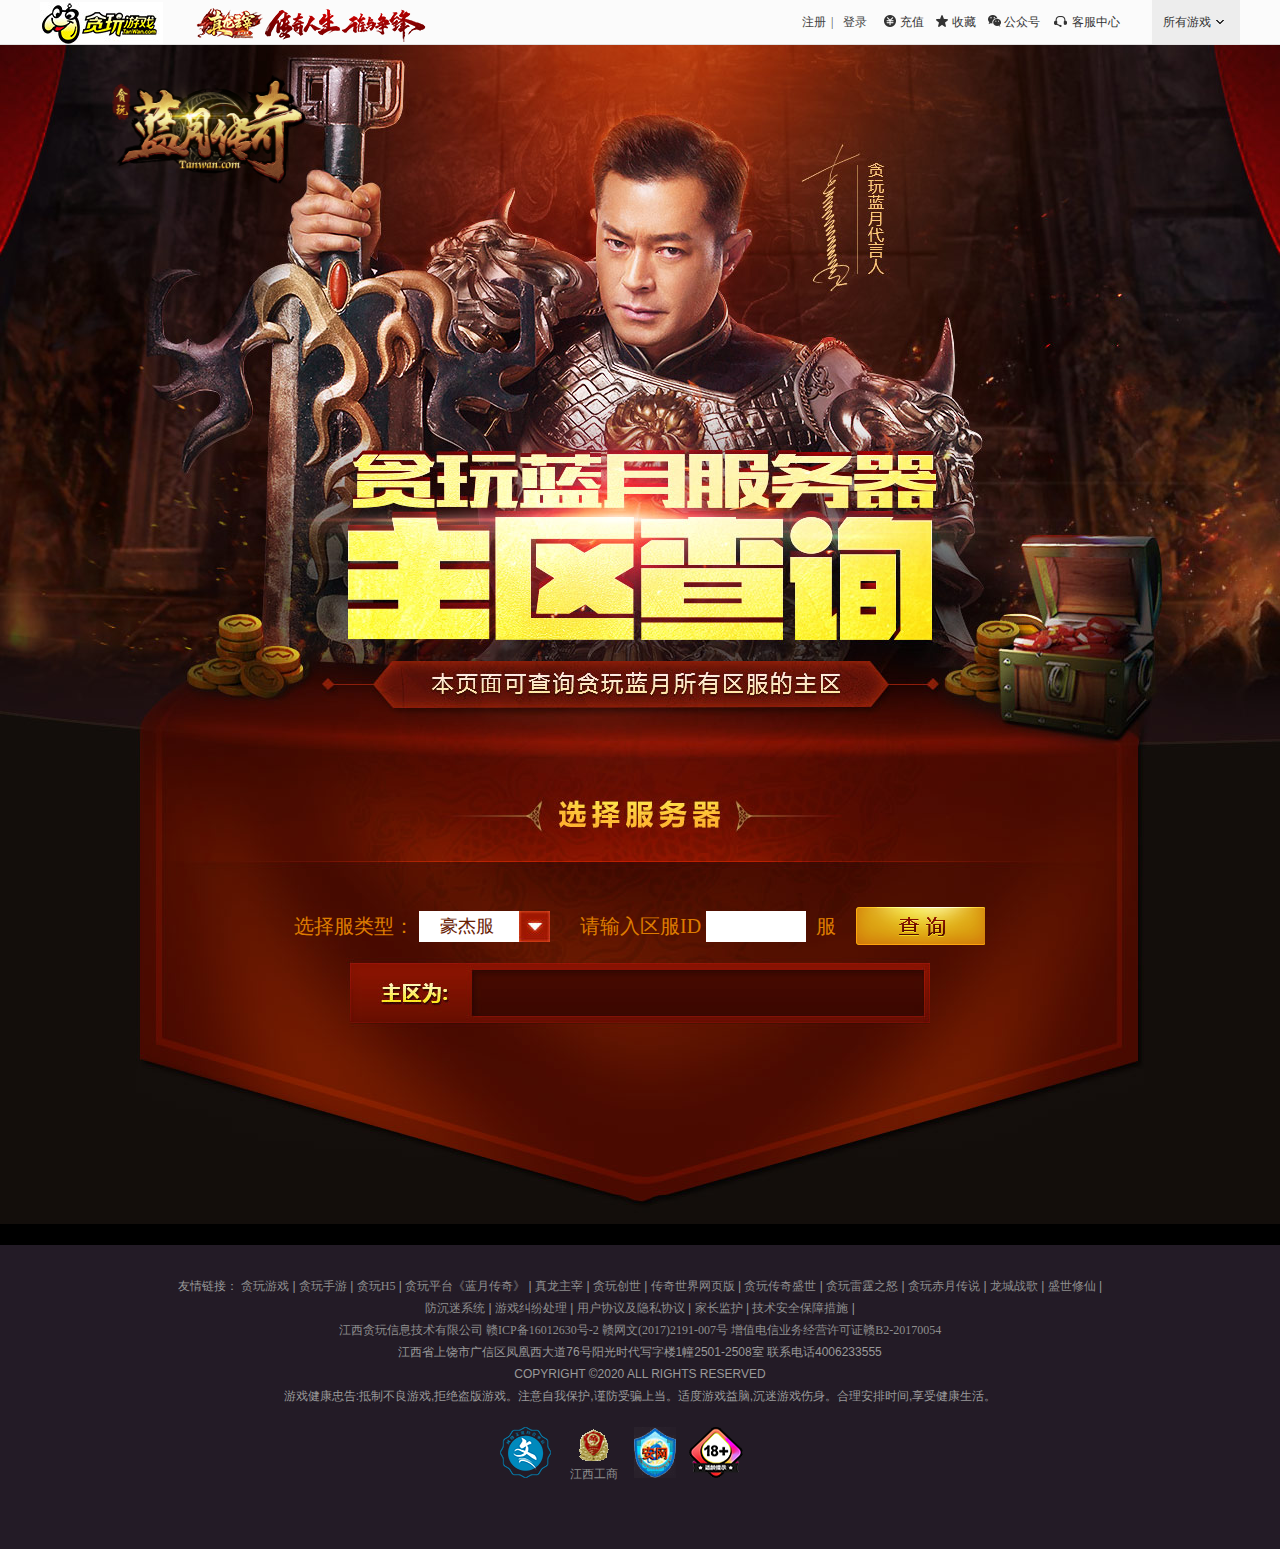
<file: 贪玩蓝月官网/html/search.html>
<!DOCTYPE html>
<html lang="en">

<head>
    <meta charset="UTF-8">
    <meta name="viewport" content="width=device-width, initial-scale=1.0">
    <title>区服主区查询</title>
    <link rel="stylesheet" href="../css/common.css">
    <link rel="stylesheet" href="../css/search.css">
    <script src="../js/search.js"></script>
</head>

<body>
    <!-- 头部 -->
    <section class="header" id="header">
        <div class="header-main" id="header-main">
            <div class="header-main-left left">
                <a href="#"></a>
                <div class="left-ads">
                    <img class="ads1" src="../images/cytop_a28.png" alt="">
                    <a href="#">
                        <img src="../images/cytop_a29.png" alt="">
                    </a>
                </div>
            </div>
            <div class="header-main-right right">
                <div class="right-f1">
                    <a href="#">注册</a>
                    <span>|</span>
                    <a href="#">登录</a>
                </div>
                <div class="right-f2" id="right-f2">
                    <a class="cz" href="#">充值</a>
                    <a class="sc" href="#">收藏</a>
                    <a class="gzh" href="#">
                        <span>公众号</span>
                        <div class="ewm">
                            <img src="../images/cyou-ewm.jpg" alt="">
                            <span>
                                扫一扫<br>
                                福利活动等着你
                            </span>
                        </div>
                    </a>
                    <a class="kf" href="#">客服中心</a>
                </div>
                <div class="right-f3">
                    <a href="#">所有游戏</a>
                    <div class="allgames">
                        <div class="allgames-f1">
                            <a id="allgames-f1" href="#">
                                <p>贪玩传奇世界网页版是一款由贪玩独代的ARPG角色扮演类网页游戏，特效绚丽的技能，酣畅淋漓的战斗一定会让你有绝佳的体验。</p>
                            </a>
                        </div>
                        <div class="allgames-f2">
                            <div class="f2-top">
                                <h3>推荐游戏</h3>
                                <a href="#">更多>></a>
                            </div>
                            <ul class="f2-bottom" id="f2-bottom">
                                <li>
                                    <a href="#">传奇世界网页版</a>
                                </li>
                                <li>
                                    <a href="#">蓝月传奇</a>
                                </li>
                                <li>
                                    <a href="#">战龙归来</a>
                                </li>
                                <li>
                                    <a href="#">真龙主宰-盛世遮天</a>
                                </li>
                                <li>
                                    <a href="#">战神觉醒</a>
                                </li>
                                <li>
                                    <a href="#">裁决战神</a>
                                </li>
                                <li>
                                    <a href="#">神王-王者之心</a>
                                </li>
                                <li>
                                    <a href="#">神戒</a>
                                </li>
                                <li>
                                    <a href="#">贪玩创世-热血战歌</a>
                                </li>
                                <li>
                                    <a href="#">逐鹿三国霸主</a>
                                </li>
                                <li>
                                    <a href="#">暗黑大天使</a>
                                </li>
                                <li>
                                    <a href="#">贪玩灭神</a>
                                </li>
                            </ul>
                        </div>
                        <div class="allgames-f3">
                            <p>游戏工具</p>
                            <a href="#">游戏魔盒</a>
                            <a href="#">游戏令牌</a>
                        </div>
                    </div>
                </div>
            </div>

        </div>
    </section>
    <!-- 中间部分 -->
    <section class="content" id="content">
      <div class="main">
          <div class="logo">
              <a href="#">
                  <img src="../images/logo.png" alt="">
              </a>
          </div>
          <div class="hq">
              <div class="hq-xz">
                  <i>选择服类型：</i>
                  <div class="hq-qf">
                      <p class="set">豪杰服</p>
                      <ul class="qf-list">
                        <li>豪杰服</li>
                        <li>至尊服</li>
                        <li>荣耀服</li>
                        <li>王者服</li>
                        <li>传奇服</li>
                        <li>辉煌服</li>
                        <li>巅峰服</li>
                        <li>英雄服</li>
                        <li>回归服</li>
                      </ul>
                  </div>
                  
                  <div class="server-type">
                      <i>请输入区服ID</i>
                      <input type="text" name="server-id" id="id">
                      <i>服</i>
                  </div>
                  <a id="search" href="javascript:;"></a>
              </div>
              <p class="hq-num"></p>
          </div>
      </div>
    </section>
    <!-- 尾部 -->
    <section class="footer" id="footer">
        <table>
            <tbody>
                <tr>
                    <td>
                        <p>
                            友情链接：
                            <a href="#">贪玩游戏</a> |
                            <a href="#">贪玩手游</a> |
                            <a href="#">贪玩H5</a> |
                            <a href="#">贪玩平台《蓝月传奇》</a> |
                            <a href="#">真龙主宰</a> |
                            <a href="#">贪玩创世</a> |
                            <a href="#">传奇世界网页版</a> |
                            <a href="#">贪玩传奇盛世</a> |
                            <a href="#">贪玩雷霆之怒</a> |
                            <a href="#">贪玩赤月传说</a> |
                            <a href="#">龙城战歌</a> |
                            <a href="#">盛世修仙</a> |
                        </p>
                        <p>
                            <a href="#">防沉迷系统</a> |
                            <a href="#">游戏纠纷处理</a> |
                            <a href="#">用户协议及隐私协议</a> |
                            <a href="#">家长监护</a> |
                            <a href="#">技术安全保障措施</a> |
                        </p>
                        <p>
                            <a href="#">江西贪玩信息技术有限公司</a>
                            <a href="#">赣ICP备16012630号-2</a>
                            <a href="#">赣网文(2017)2191-007号</a>
                            <a href="#">增值电信业务经营许可证赣B2-20170054</a>
                        <p>
                            江西省上饶市广信区凤凰西大道76号阳光时代写字楼1幢2501-2508室 联系电话4006233555
                        </p>
                        </p>
                        <p>
                            COPYRIGHT ©2020 ALL RIGHTS RESERVED
                        </p>
                        <p>游戏健康忠告:抵制不良游戏,拒绝盗版游戏。注意自我保护,谨防受骗上当。适度游戏益脑,沉迷游戏伤身。合理安排时间,享受健康生活。</p>
                        <div class="footer-right">
                            <a class="footer-ico-1" href="#"></a>
                            <a class="footer-ico-2" href="#">江西工商</a>
                            <a class="footer-ico-3" href="#"></a>
                            <a class="footer-ico-4" href="#"></a>
                        </div>
                    </td>
                </tr>
            </tbody>
        </table>
    </section>
</body>

</html>
</file>
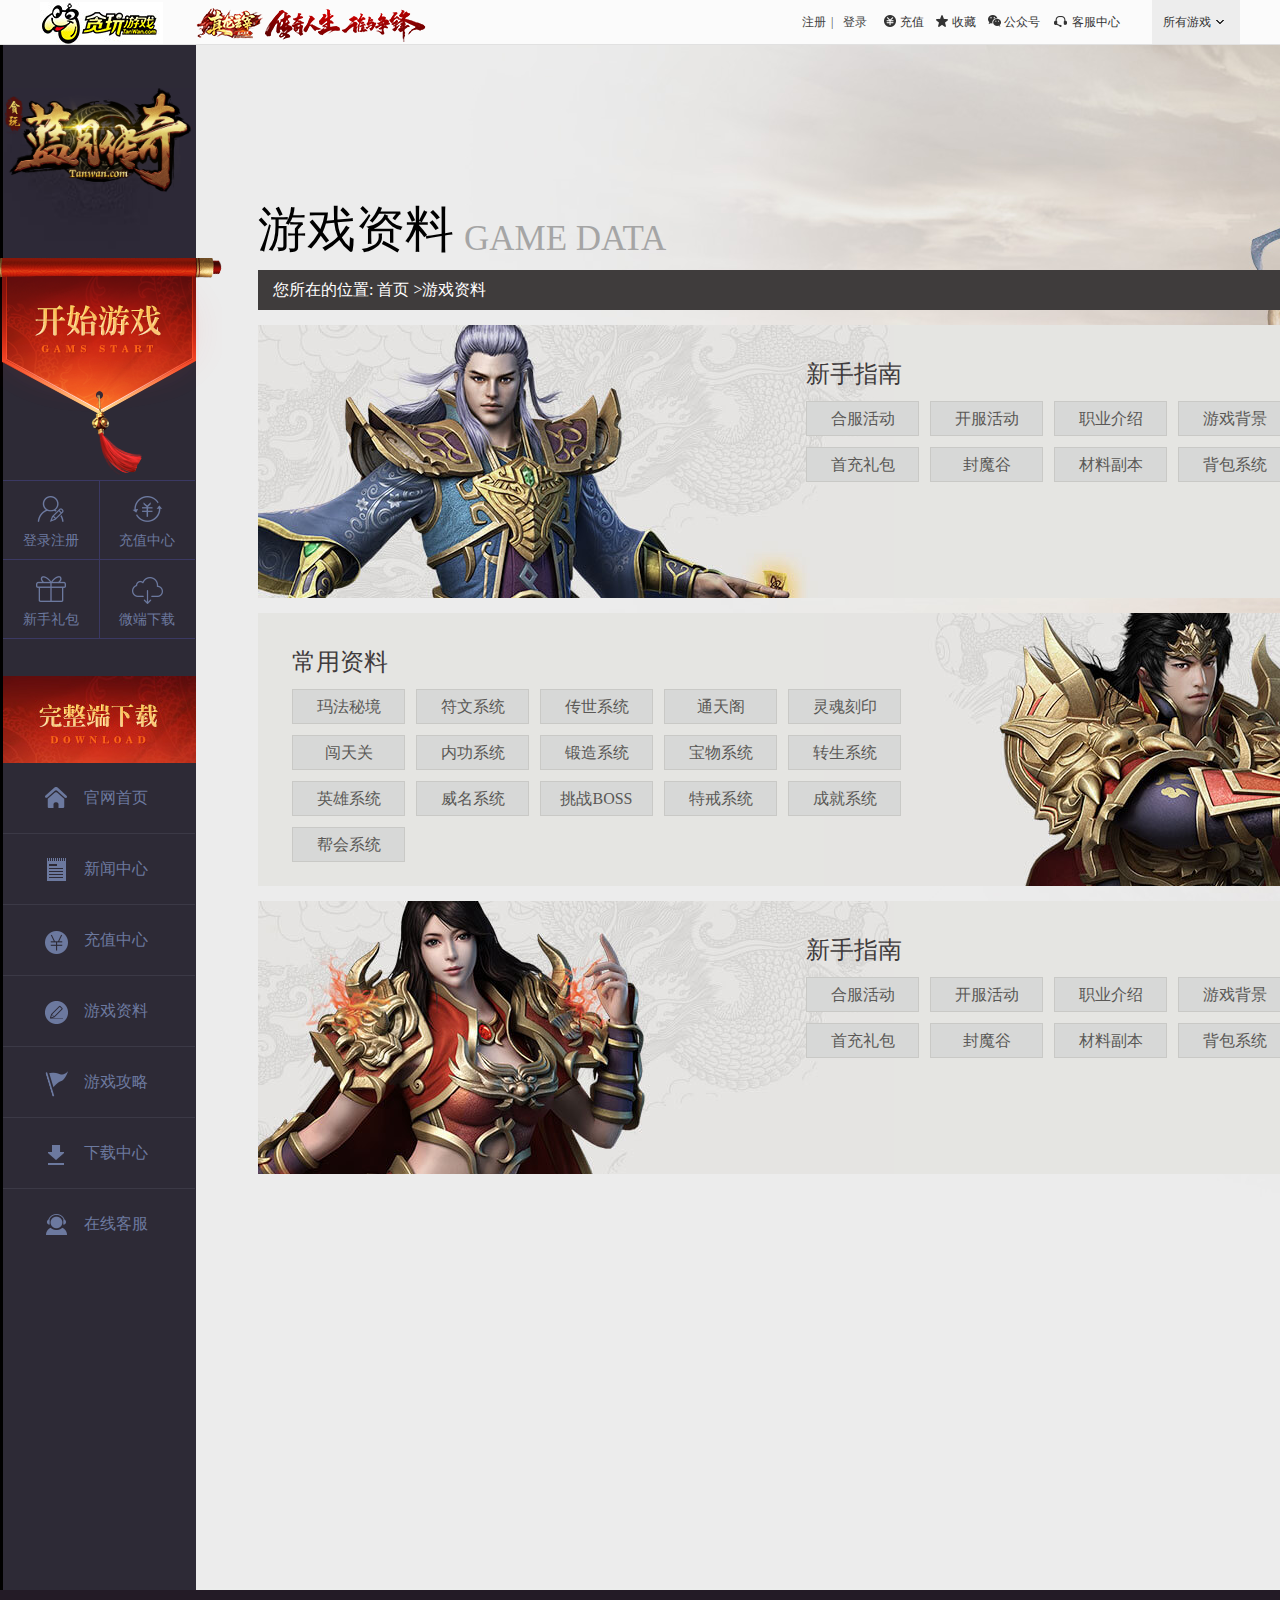
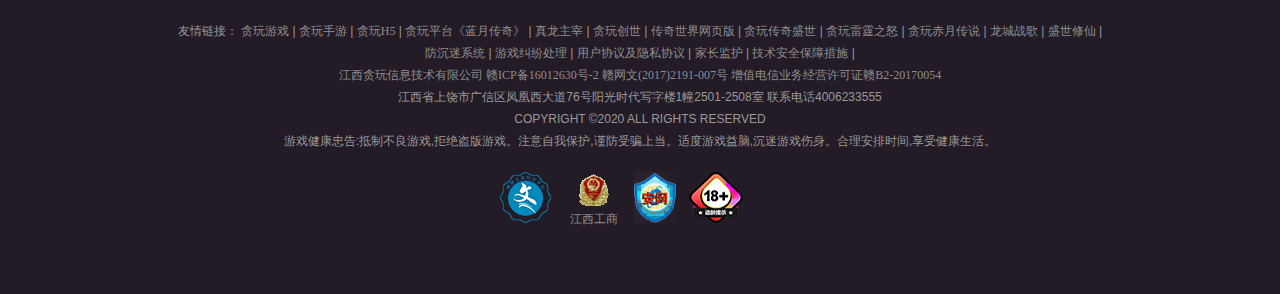
<file: 贪玩蓝月官网/html/yxzl.html>
<!DOCTYPE html>
<html lang="en">

<head>
    <meta charset="UTF-8">
    <meta name="viewport" content="width=device-width, initial-scale=1.0">
    <title>游戏资料</title>
    <link rel="stylesheet" href="../css/common.css">
    <link rel="stylesheet" href="../css/yxzl.css">
</head>

<body>
    <!-- 头部 -->
    <section class="header" id="header">
        <div class="header-main" id="header-main">
            <div class="header-main-left left">
                <a href="#"></a>
                <div class="left-ads">
                    <img class="ads1" src="../images/cytop_a28.png" alt="">
                    <a href="#">
                        <img src="../images/cytop_a29.png" alt="">
                    </a>
                </div>
            </div>
            <div class="header-main-right right">
                <div class="right-f1">
                    <a href="#">注册</a>
                    <span>|</span>
                    <a href="#">登录</a>
                </div>
                <div class="right-f2" id="right-f2">
                    <a class="cz" href="#">充值</a>
                    <a class="sc" href="#">收藏</a>
                    <a class="gzh" href="#">
                        <span>公众号</span>
                        <div class="ewm">
                            <img src="../images/cyou-ewm.jpg" alt="">
                            <span>
                                扫一扫<br>
                                福利活动等着你
                            </span>
                        </div>
                    </a>
                    <a class="kf" href="#">客服中心</a>
                </div>
                <div class="right-f3">
                    <a href="#">所有游戏</a>
                    <div class="allgames">
                        <div class="allgames-f1">
                            <a id="allgames-f1" href="#">
                                <p>贪玩传奇世界网页版是一款由贪玩独代的ARPG角色扮演类网页游戏，特效绚丽的技能，酣畅淋漓的战斗一定会让你有绝佳的体验。</p>
                            </a>
                        </div>
                        <div class="allgames-f2">
                            <div class="f2-top">
                                <h3>推荐游戏</h3>
                                <a href="#">更多>></a>
                            </div>
                            <ul class="f2-bottom" id="f2-bottom">
                                <li>
                                    <a href="#">传奇世界网页版</a>
                                </li>
                                <li>
                                    <a href="#">蓝月传奇</a>
                                </li>
                                <li>
                                    <a href="#">战龙归来</a>
                                </li>
                                <li>
                                    <a href="#">真龙主宰-盛世遮天</a>
                                </li>
                                <li>
                                    <a href="#">战神觉醒</a>
                                </li>
                                <li>
                                    <a href="#">裁决战神</a>
                                </li>
                                <li>
                                    <a href="#">神王-王者之心</a>
                                </li>
                                <li>
                                    <a href="#">神戒</a>
                                </li>
                                <li>
                                    <a href="#">贪玩创世-热血战歌</a>
                                </li>
                                <li>
                                    <a href="#">逐鹿三国霸主</a>
                                </li>
                                <li>
                                    <a href="#">暗黑大天使</a>
                                </li>
                                <li>
                                    <a href="#">贪玩灭神</a>
                                </li>
                            </ul>
                        </div>
                        <div class="allgames-f3">
                            <p>游戏工具</p>
                            <a href="#">游戏魔盒</a>
                            <a href="#">游戏令牌</a>
                        </div>
                    </div>
                </div>
            </div>

        </div>
    </section>
    <!-- 中间部分 -->
    <section class="content" id="content">
        <div class="content-left">
            <!-- logo -->
            <div class="logo">
                <a href="#">
                    <img src="../images/logo.png" alt="">
                </a>
            </div>
            <!-- 开始游戏 -->
            <div class="start" id="start">
                <a href="#"></a>
            </div>
            <!-- 小导航 -->
            <ul class="little-nav">
                <li>
                    <i class="qnav-1"></i>
                    <a href="#">登录注册</a>
                </li>
                <li>
                    <i class="qnav-2"></i>
                    <a href="#">充值中心</a>
                </li>
            </ul>
            <ul class="little-nav">
                <li>
                    <i class="qnav-3"></i>
                    <a href="#">新手礼包</a>
                </li>
                <li>
                    <i class="qnav-4"></i>
                    <a href="#">微端下载</a>
                </li>
            </ul>
            <!-- 大导航 -->
            <div class="nav-box">
                <a class="download" href=""></a>
                <ul class="nav">
                    <li>
                        <i class="nav-1"></i>
                        <a href="./index.html">官网首页</a>
                    </li>
                    <li>
                        <i class="nav-2"></i>
                        <a href="">新闻中心</a>
                    </li>
                    <li>
                        <i class="nav-3"></i>
                        <a href="">充值中心</a>
                    </li>
                    <li>
                        <i class="nav-4"></i>
                        <a href="#">游戏资料</a>
                    </li>
                    <li>
                        <i class="nav-5"></i>
                        <a href="">游戏攻略</a>
                    </li>
                    <li>
                        <i class="nav-6"></i>
                        <a href="">下载中心</a>
                    </li>
                    <li>
                        <i class="nav-7"></i>
                        <a href="">在线客服</a>
                    </li>
                </ul>
            </div>
        </div>
        <div class="content-right">
            <div class="right-main"> 
                <div class="right-title">
                    <h2>游戏资料</h2>
                    <span>GAME DATA</span>
                </div>
                <p class="nav">
                    您所在的位置:
                    <a href="#">首页</a>
                    >游戏资料
                </p>
                <div class="ct_module t1" >
                    <div class="ct_chunk">
                        <p>新手指南</p>
                        <ul>
                            <li>
                                <a href="#">合服活动</a>
                            </li>
                            <li>
                                <a href="#">开服活动</a>
                            </li>
                            <li>
                                <a href="#">职业介绍</a>
                            </li>
                            <li>
                                <a href="#">游戏背景</a>
                            </li>
                            <li>
                                <a href="#">日常任务</a>
                            </li>
                            <li>
                                <a href="#">首充礼包</a>
                            </li>
                            <li>
                                <a href="#">封魔谷</a>
                            </li>
                            <li>
                                <a href="#">材料副本</a>
                            </li>
                            <li>
                                <a href="#">背包系统</a>
                            </li>
                            <li>
                                <a href="#">vip系统</a>
                            </li>
                        </ul>
                    </div>
                </div>
                <div class="ct_module t2" >
                    <div class="ct_chunk">
                        <p>常用资料</p>
                        <ul>
                            <li>
                                <a href="#">玛法秘境</a>
                            </li>
                            <li>
                                <a href="#">符文系统</a>
                            </li>
                            <li>
                                <a href="#">传世系统</a>
                            </li>
                            <li>
                                <a href="#">通天阁</a>
                            </li>
                            <li>
                                <a href="#">灵魂刻印</a>
                            </li>
                            <li>
                                <a href="#">闯天关</a>
                            </li>
                            <li>
                                <a href="#">内功系统</a>
                            </li>
                            <li>
                                <a href="#">锻造系统</a>
                            </li>
                            <li>
                                <a href="#">宝物系统</a>
                            </li>
                            <li>
                                <a href="#">转生系统</a>
                            </li>
                            <li>
                                <a href="#">英雄系统</a>
                            </li>
                            <li>
                                <a href="#">威名系统</a>
                            </li>
                            <li>
                                <a href="#">挑战BOSS</a>
                            </li>
                            <li>
                                <a href="#">特戒系统</a>
                            </li>
                            <li>
                                <a href="#">成就系统</a>
                            </li>
                            <li>
                                <a href="#">帮会系统</a>
                            </li>
                        </ul>
                    </div>
                </div>
                <div class="ct_module t3" >
                    <div class="ct_chunk">
                        <p>新手指南</p>
                        <ul>
                            <li>
                                <a href="#">合服活动</a>
                            </li>
                            <li>
                                <a href="#">开服活动</a>
                            </li>
                            <li>
                                <a href="#">职业介绍</a>
                            </li>
                            <li>
                                <a href="#">游戏背景</a>
                            </li>
                            <li>
                                <a href="#">日常任务</a>
                            </li>
                            <li>
                                <a href="#">首充礼包</a>
                            </li>
                            <li>
                                <a href="#">封魔谷</a>
                            </li>
                            <li>
                                <a href="#">材料副本</a>
                            </li>
                            <li>
                                <a href="#">背包系统</a>
                            </li>
                            <li>
                                <a href="#">vip系统</a>
                            </li>
                        </ul>
                    </div>
                </div>
            </div>
        </div>
    </section>
    <!-- 尾部 -->
    <section class="footer" id="footer">
        <table>
            <tbody>
                <tr>
                    <td>
                        <p>
                            友情链接：
                            <a href="#">贪玩游戏</a> |
                            <a href="#">贪玩手游</a> |
                            <a href="#">贪玩H5</a> |
                            <a href="#">贪玩平台《蓝月传奇》</a> |
                            <a href="#">真龙主宰</a> |
                            <a href="#">贪玩创世</a> |
                            <a href="#">传奇世界网页版</a> |
                            <a href="#">贪玩传奇盛世</a> |
                            <a href="#">贪玩雷霆之怒</a> |
                            <a href="#">贪玩赤月传说</a> |
                            <a href="#">龙城战歌</a> |
                            <a href="#">盛世修仙</a> |
                        </p>
                        <p>
                            <a href="#">防沉迷系统</a> |
                            <a href="#">游戏纠纷处理</a> |
                            <a href="#">用户协议及隐私协议</a> |
                            <a href="#">家长监护</a> |
                            <a href="#">技术安全保障措施</a> |
                        </p>
                        <p>
                            <a href="#">江西贪玩信息技术有限公司</a>
                            <a href="#">赣ICP备16012630号-2</a>
                            <a href="#">赣网文(2017)2191-007号</a>
                            <a href="#">增值电信业务经营许可证赣B2-20170054</a>
                        <p>
                            江西省上饶市广信区凤凰西大道76号阳光时代写字楼1幢2501-2508室 联系电话4006233555
                        </p>
                        </p>
                        <p>
                            COPYRIGHT ©2020 ALL RIGHTS RESERVED
                        </p>
                        <p>游戏健康忠告:抵制不良游戏,拒绝盗版游戏。注意自我保护,谨防受骗上当。适度游戏益脑,沉迷游戏伤身。合理安排时间,享受健康生活。</p>
                        <div class="footer-right">
                            <a class="footer-ico-1" href="#"></a>
                            <a class="footer-ico-2" href="#">江西工商</a>
                            <a class="footer-ico-3" href="#"></a>
                            <a class="footer-ico-4" href="#"></a>
                        </div>
                    </td>
                </tr>
            </tbody>
        </table>
    </section>
</body>

</html>
</file>
<file: 贪玩蓝月官网/css/common.css>
*{
    padding: 0%;
    margin: 0%;
    text-decoration: none;
    list-style: none;
    font-family: "Microsoft YaHei";
}
body{
    width: 100%;
    overflow-x: hidden;
    background: #000;
}
#header{
    width: 100%;
    height: 44px;
    background: #FBFBFB;
    border-bottom:1px solid #E1E1E1;
}
#header #header-main{
    margin: 0 auto;
    width: 1200px;
    height: 44px;
    position: relative;
}
#header-main .left{
   float: left;
   width: 393px;
   height: 44px; 
}
#header-main .left>a{
    display: block;
    background:url(../images/tw-logo.jpg) 0 2px no-repeat;
    float: left;
    width: 123px;
    height: 44px;
    position: relative;
 }
 #header-main .left .left-ads{
    float:right;
    width: 240px;
    height: 44px;
    padding-left: 30px;
    text-align: center;
    overflow: hidden;
    cursor: pointer;
 }
 #header-main .left .left-ads .ads1{
    display: block;
    border: none;
 }
 #header-main .left .left-ads:hover .ads1{
    display: none;
 }
 #header-main .left .left-ads a{
   display: none;
 }
 #header-main .left .left-ads a img{
    position: absolute;
    margin-left: -110px;
    top:0;
    z-index: 999999;
 }
 #header-main .left .left-ads:hover a{
    display: block;
 }
#header-main .right{
    float: right;
    height: 44px;
 }
 #header-main .right .right-f1{
    float: left;
    width: 76px;
    height: 44px;
 }
 #header-main .right .right-f1 a{
    display: block;
    width: 25px;
    height: 44px;
    line-height: 44px;
    font-size: 12px;
    color: #454545;
    text-align: center;
    padding: 0 5px;
 }
 #header-main .right .right-f1 span{
    width: 1px;
    height: 44px;
    line-height: 44px;
    color: #454545;
    font-size: 12px;
 }
 #header-main .right .right-f1 a:first-of-type{
    float: left;
 }
 #header-main .right .right-f1 a:last-of-type{
    float: right;
 }
 #header-main .right .right-f2{
    float: left;
    width: 270px;
    height: 44px;
    margin: 0 0 0 10px;
    line-height: 44px;
 }
 #header-main .right .right-f2 a{
    display: block;
    float: left;
    font-size: 12px;
    height: 44px;
    color: #333;
    background:url(../images/cyou-ico.png) no-repeat;
    background-position-y:15px;
    padding-left: 18px;
    margin-right: 10px;
 }
 #header-main .right .right-f2 a:hover{
    color: #FE5600;
 }
 #header-main .right .right-f2 .cz{
    width:24px;
    background-position:2px 15px;
 }
 #header-main .right .right-f2 .sc{
    width:24px;
    background-position:-54px 15px;
 }
 #header-main .right .right-f2 .gzh{
    position: relative;
    width:50px;
    margin-right: 0px;
    background-position:-110px 15px;
 }
 #header-main .right .right-f2 .gzh .ewm{
    width: 221px;
    height: 134px;
    background: url(../images/cyou-ewm-bg.png);
    position: absolute;
    left: -79px;
    top: 35px;
    display: none;
    z-index: 999999;
 }
 #header-main .right .right-f2 .gzh:hover .ewm{
    display: block;
 }
 #header-main .right .right-f2 .gzh .ewm img{
   width: 85px;
   height: 85px;
   position:absolute;
   left: 10px;
   top: 27px;
 }
 #header-main .right .right-f2 .gzh .ewm span{
    color: #666;
    font-size: 12px;
    line-height: 20px;
    position: absolute;
    left: 106px;
    top: 46px;
    width: 111px;
    text-align: center;
  }
 #header-main .right .right-f2 .kf{
    width:48px;
    background-position:-179px 15px;
 }
 #header-main .right .right-f3{
    width:88px;
    height: 44px;
    float: left; 
 }
 #header-main .right .right-f3>a{
   width: 88px;
   height: 44px;
   background:#EDEDED url(../images/pb-hd-ico.jpg) 64px center no-repeat;
   font-size: 12px;
   color: #333;
   float: left;
   text-indent: 11px;
   line-height: 44px;
 }
 #header-main .right .right-f3:hover .allgames{
   display: block;
  }
  #header-main .right .right-f3:hover>a{
    background:#FDE701 url(../images/pb-hd-ico1.jpg) 64px center no-repeat;
   }
 #header-main .right .right-f3 .allgames{
    width: 1200px;
    height: 242px;
    background:#fff;
    position: absolute;
    left: 0px;
    top: 44px;
    border: 1px solid #f2f2f2;
    display: none;
    z-index: 999999;
  }
  #header-main .right .right-f3 .allgames .allgames-f1{
    width: 509px;
    height: 242px;
    background:rgb(133, 86, 86);
    float: left;
  }
  #header-main .right .right-f3 .allgames .allgames-f1 a{
    background: url(../images/cqsjwyb.jpg) no-repeat;
    display: block;
    width: 509px;
    height: 242px;
  }
  #header-main .right .right-f3 .allgames .allgames-f1 a p{
    color: #666;
    font-size: 12px;
    width: 276px;
    position: absolute;
    left: 22px;
    top: 106px;
    line-height: 25px;
  }
  #header-main .right .right-f3 .allgames .allgames-f2{
    width: 440px;
    height: 215px;
    padding-top: 27px;
    margin: 0 20px;
    float: left;
  }
  #header-main .right .right-f3 .allgames .allgames-f2 .f2-top{
   height: 16px;
   width: 100%;
   line-height: 16px;
   float: left;
  }
  #header-main .right .right-f3 .allgames .allgames-f2 .f2-top h3{
    height: 16px;
    line-height: 16px;
    border-left: 4px solid #FDE701;
    color: #333;
    font-size: 16px;
    font-weight: 100;
    text-indent: 10px;
    float: left;
   }
   #header-main .right .right-f3 .allgames .allgames-f2 .f2-top a{
    float: right;
    color: #888;
    font-size: 12px;
   }
   #header-main .right .right-f3 .allgames .allgames-f2 .f2-bottom{
    margin-top: 14px;
    border-top:1px solid #eee;
    width: 100%;
    float: left;
   }
   #header-main .right .right-f3 .allgames .allgames-f2 .f2-bottom li{
    float: left;
    width: 25%;
    height: 14px;
    line-height: 14px;
    margin-top: 20px;
    overflow: hidden;
}   
#header-main .right .right-f3 .allgames .allgames-f2 .f2-bottom li a{
   display: block;
   color: #666;
   height: 14px;
   line-height: 16px;
   font-size: 12px;
   cursor: pointer;
}  
#header-main .right .right-f3 .allgames .allgames-f2 .f2-bottom li a:hover{ 
    color: #FE5600;
 }   
  #header-main .right .right-f3 .allgames .allgames-f3{
    width: 209px;
    height: 242px;
    border-left: 1px solid #eee;
    float: left;
  }
  #header-main .right .right-f3 .allgames .allgames-f3 p{
    color: #333;
    font-size: 16px;
    width: 100%;
    text-align: center;
    padding-top: 23px;
  }
  #header-main .right .right-f3 .allgames .allgames-f3 a{
    float: left;
    text-align: center;
    width: 100%;
    height: 77px;
    margin-top: 14px;
    font-size: 12px;
    line-height: 135px;
    color: #666;
  }
  #header-main .right .right-f3 .allgames .allgames-f3 a:first-of-type{
    background:url(../images/game-box.jpg) top center no-repeat;
  }
  #header-main .right .right-f3 .allgames .allgames-f3 a:last-of-type{
    background:url(../images/game-lp.jpg) top center no-repeat;
  }
 /* 主体部分大框样式 */
  #content{
   margin: 0 auto;
   overflow: hidden;
   position: relative;
   /* background-color: rgb(45, 202, 66); */
}
#content .content-left{
   width: 193px;
   height: 1700px;
   padding-bottom: 1000px;
   margin-bottom: -1000px;
   position: absolute;
   left: 3px;
   z-index: 9999;
   background: #2D2A36;  
}
#content .content-left .logo{
   width: 193px;
   height: 170px;
   background: url(../images/logo_bg.jpg) center no-repeat; 
}
#content .content-left .logo a{
   display: block;
   width: 100%;
   height: 170px;
}
#content .content-left .logo a img{
   display: block;
   width: 98%;
   margin-top: 42.5px;
   border: 0;
}
#content .content-left .start{
    width: 246px;
    height: 230px;
    position: relative;
    left: -26px;
    z-index: 99;
}
#content .content-left .start a{
   background: url(../images/start.png) no-repeat;
   width: 246px;
   height: 220px;
   float: left;
}
/* 小导航 */
#content .content-left .little-nav {
  border-top:1px solid #3B3964 ;
  height: 78px;
  position: relative;
  top: -8px;
  width: 192px;
  /* background: rgb(218, 170, 170); */
}
#content .content-left .little-nav li{
  float: left;
  border-bottom: 1px solid #3B3964;
  width: 95.5px;
  height: 78px;
  position: relative;
  overflow: hidden;
  transition: all .5s ease-out 0s;
}

#content .content-left .little-nav li + li{
  border-left: 1px solid #3B3964;
}
#content .content-left .little-nav li i{
  background-image:url(../images/nav.png) ;
  display: block;
  position: absolute;
  top: 13px;
  left: 50%;
  width: 44px;
  height: 31px;
  margin: 0 0 0 -21px;
  transition: all .7s ease-out 0s;
}
#content .content-left .little-nav li .qnav-1{
  background-position: 2px 232px;
}
#content .content-left .little-nav li .qnav-2{
  background-position: 2px 170px;
}
#content .content-left .little-nav li .qnav-3{
  background-position: 2px 109px;
}
#content .content-left .little-nav li .qnav-4{
  background-position: 2px 49px;
}
#content .content-left .little-nav li a{
  width: 100%;
  height: 25px;
  line-height: 25px;
  color: #6c799f;
  display: block;
  text-align: center;
  padding-top:47px;
  font-size: 14px;
  transition: all .3s ease-out 0s,padding .3s ease-out .05s,height .3s ease-out .05s;
}
#content .content-left .little-nav li:hover{
  background: #4F4E6D;
}
#content .content-left .little-nav li:hover i{
  top: -44px;
  opacity: 0;
}
#content .content-left .little-nav li:hover a{
  color: #fff;
  padding-top: 25px;
  height: 31px;
}
/* 大导航 */
#content .content-left .nav-box{
  width: 192px;
  height: 600px;
  margin-top: 30px;
  position: relative;
}
#content .content-left .nav-box .download{
  width: 212px;
  height: 87px;
  display: block;
  background: url(../images/down.jpg) no-repeat;
}
#content .content-left .nav-box .download:hover{
  background: url(../images/down_h.jpg) no-repeat;
}
#content .content-left .nav-box .nav{
     width:192px;
     height: 513px;
     position: relative;
     /* background: #000; */
}
#content .content-left .nav-box .nav li{
     width: 192px;
     height: 70px;
     float: left;
     position: relative;
     overflow: hidden;
     transition: all .5s ease-out 0s;
}
#content .content-left .nav-box .nav li + li{
  border-top: 1px solid #3B3946;
}
#content .content-left .nav-box .nav li i{
  background: url(../images/nav.png) no-repeat;
  display: block;
  position: absolute;
  top: 23px;
  left: 29%;
  width: 44px;
  height: 31px;
  margin: 0 0 0 -22px;
  transition: all .7s ease-out 0s;
}
#content .content-left .nav-box .nav li .nav-1{
  background-position: 0px -4px;
}
#content .content-left .nav-box .nav li .nav-2{
  background-position: 0px -65px;
}
#content .content-left .nav-box .nav li .nav-3{
  background-position: 0px -124px;
}
#content .content-left .nav-box .nav li .nav-4{
  background-position: 0px -187px;
}
#content .content-left .nav-box .nav li .nav-5{
  background-position: 0px -248px;
}
#content .content-left .nav-box .nav li .nav-6{
  background-position: 0px -310px;
}
#content .content-left .nav-box .nav li .nav-7{
  background-position: 0px -373px;
}
#content .content-left .nav-box .nav li a{
  display: block;
  width: 100%;
  height: 25px;
  line-height: 25px;
  color: #6c799f;
  text-indent: 81px;
  padding-top: 22px;
  font-size: 16px;
  transition: all .3s ease-out 0s,padding .3s ease-out .05s,height .3s ease-out .05s;
}
#content .content-left .nav-box .nav li:hover{
  background: #4F4E6D;
}
#content .content-left .nav-box .nav li:hover a{
  color: #fff;
  text-indent: 68px;
  padding-bottom: 20px;
}
#content .content-left .nav-box .nav li:hover i{
  left: -44px;
  opacity: 0;
}
/* 底部 */
#footer{
   float: left;
   width: 100%;
   height: 244px;
   min-width: 1100px;
   font-size: 12px;
   padding: 30px 0;
   background:  #231B26;
}
#footer table{
   border: none;
   border-collapse: collapse;
   margin: 0 auto;
}
#footer table td{
   height: 77px;
   vertical-align: middle;
   text-align: left;
   padding: 0 10px;
}
#footer table td p{
   text-align: center;
   line-height: 24px;
   color: #999;
   white-space: nowrap;
   font: 400 12px/22px Tahoma,Geneva,sans-serif;
}
#footer table td p a{
   color: #8e8e8e;
}
#footer table td  .footer-right{
   width: 280px;
   height: 80px;
   margin: 0 auto;
   padding-top: 20px;
}
#footer table td  .footer-right a{
   background: url(../images/footer-ico_v2.png) no-repeat 0 0 ;
   height: 51px;
   width: 54px;
   display: inline-block;
   margin-right: 10px;
   vertical-align: middle;
   position: static;
   color: #8e8e8e;
}
#footer table td  .footer-right a.footer-ico-1{
   background-position: -141px 0;
}
#footer table td  .footer-right a.footer-ico-2{
  height: 47px;
  background: url(../images/JiangxiCommerce.png) center 0 no-repeat;
  text-align: center;
  line-height: 90px;
}
#footer table td  .footer-right a.footer-ico-3{
  width: 42px;
}
#footer table td  .footer-right a.footer-ico-4{
   background: url(../images/teenager.png) 0 0 no-repeat;
}
#footer table td  a:hover{
   color: #484848;
}
</file>
<file: 贪玩蓝月官网/css/index.css>
/*背景视频css */
 #video-bg {
    width: 1920px;
    height: 836px;
    position: absolute;
    left: 50%;
    margin-left: -960px;
    overflow: hidden;
    z-index: 9999;
}
#video-bg video{
  width: 1920px;
  height: 836px;
  position: absolute;
  left: 50%;
  margin-left: -960px;
  overflow: hidden;
}
/* 侧边导航栏 */
.content-nav{
 display: none;
}
.content-nav .nav-menu{
 display: block;
 position: fixed;
 right: 30px;
 bottom: 10px;
 padding-bottom: 113px;
 z-index: 9999999;
}
.content-nav .nav-menu .btn{
 width: 72px;
 height: 73px;
 margin-bottom: 1px;
 cursor: pointer;
 position: relative;
 display: block;
}
.content-nav .nav-menu .menu1{
 background: #ff811b url(../images/QQkf.png) no-repeat;
}
.content-nav .nav-menu .menu2{
 background: #6da9de url(../images/r_qq.png) 0px 0px no-repeat;
}
.content-nav .nav-menu .menu2:hover{
 background-color: #488bc7;
}
.content-nav .nav-menu .menu3{
 background: #78c340 url(../images/r_wx.png) 0px 0px no-repeat;
}
.content-nav .nav-menu .menu3:hover{
 background-color: #58a81c;
}
.content-nav .nav-menu .menu3:hover img{
 display: block;
}
.content-nav .nav-menu .menu3 img{
 position: absolute;
 left: -160px;
 top: 0;
 width: 160px;
 height: 160px;
 border: 0;
 display: none;
}
.content-nav .nav-menu .menu4{
 background: #fbb01f url(../images/r_phone.png) 0px 0px no-repeat;
}
.content-nav .nav-menu .menu4:hover{
 background-color: #ff811b;
}
.content-nav .nav-menu .menu4:hover div{
 display: block;
}
.content-nav .nav-menu .menu4 div{
 background: #ff811b;
 position: absolute;
 width: 160px;
 left: -160px;
 top: 0px;
 line-height: 73px;
 color: #fff;
 font-size: 18px;
 text-align: center;
 display: none;
}
.content-nav .nav-menu .menu5{
 background: #78c340 url(../images/r_wb.png) 0px 0px no-repeat;
}
.content-nav .nav-menu .menu5:hover{
 background-color: #58a81c;
}
.content-nav .nav-menu .menu5:hover img{
 display: block;
}
.content-nav .nav-menu .menu5 img{
 position: absolute;
 left: -160px;
 top: 0;
 width: 160px;
 height: 160px;
 border: 0;
 display: none;
}
.content-nav .nav-menu .menu6{
 background: #666666 url(../images/r_top.png) 0px 0px no-repeat;
}
.content-nav .nav-menu .menu6:hover{
 background-color: #444;
}
/* 主体内容部分 */
#content{
    width: 1446px;
    height: 2680px;
    min-width: 1400px;
}
#content .confirm{
   font-size:14px;
   color: #ccc;
   position: absolute;
   left: 210px;
   top: 572px;
   z-index: 9999;
}

/* 主体右边部分 */
#content .content-right{
   width: 1232px;
   height: 2000px;
   position: absolute;
   left: 208px;
   top: 598px;
   z-index: 9999;
}
/* 右边第一层 */
#content .content-right .cr-f1{
   width: 100%;
   height: 624px;
}
/* 第一层轮播图 */
#lunbo{
   margin-right: 10px;
   width: 400px;
   height: 624px;
   float: left;
   position: relative;
}
 #lunbo_list{
   position: relative;
   width: 400px;
   height: 624px;
}
 #lunbo_list a{
   transition: opacity 0.5s linear;
   position: absolute;
   display: block;
   width: 400px;
   left: 0px;
   top: 0px;
   /* display: none; */
}
#lunbo_list a img{
   width: 400px;
   height: 624px;
   display: block;
}
#lunbo_btn{
   height: 15px;
   width: 231px;
   overflow: hidden;
   position: absolute;
   left: 15px;
   bottom: 15px;
   z-index: 99;
   /* background: rgb(28, 201, 5); */
}
#lunbo_btn li{
   float: left;
   margin-right: 7px;
   width: 26px;
   height: 8px;
   line-height: 14px;
   text-align: center;
   background: #fff;
   cursor: pointer;
}
#lunbo_btn .on{
   background: #C35621;
}
/* 服务器和新闻 */
#content .content-right .cr-f1 .news_server{
   width: 817px;
   height: 305px;
   margin-bottom: 15px;
   float: left;
}
#content .content-right .cr-f1 .news_server .news{
   width: 446px;
   height: 305px;
   margin-right: 10px;
   background: #fff;
   float: left;
}
#content .content-right .cr-f1 .news_server .news .news_main{
   width: 428px;
   height: 275px;
   margin: 10px auto 0;
   overflow: hidden;
}
#content .content-right .cr-f1 .news_server .news .news_main .news_main_top{
   width: 100%;
   height: 40px;
   line-height: 40px;
   border-bottom: 1px solid #AEABA2;
   font-size: 18px;
   color: #333b38;
   position: relative;
}
#content .content-right .cr-f1 .news_server .news .news_main .news_main_top li{
   height: 35px;
   margin-right: 9px;
   padding: 0 10px;
   float: left;
   cursor: pointer;
}
#content .content-right .cr-f1 .news_server .news .news_main .news_main_top li.on{
   border-bottom: 4px solid #E3390D;
}
#content .content-right .cr-f1 .news_server .news .news_main .news_main_top a.more{
   margin-top: 5px;
   height: 18px;
   width: 18px;
   line-height: 18px;
   text-align: center;
   text-indent: 0px;
   float: right;
   font-size: 18px;
   border: 1px solid #AEABA2;
   display: block;
   color: #AEABA2;
   font-weight: 700;
   border-radius: 5px;
}
#content .content-right .cr-f1 .news_server .news .news_main .news_main_bottom{
   width: 428px;
   height: 235px;
   margin-top: 15px;
   display: none;
   transition: opacity .3s;
   /* background: rgb(36, 67, 153); */
}
#content .content-right .cr-f1 .news_server .news .news_main .news_main_bottom li{
   width: 100%;
   height: 35px;
   line-height: 35px;
   float: left;
   font-size: 14px;
   color: #545758;
   border-bottom: 1px dashed #D9DBD9;
}
#content .content-right .cr-f1 .news_server .news .news_main .news_main_bottom li a{
   color:  #545758;
   float: left;
   width: 345px;
   text-overflow: ellipsis;
   white-space: nowrap;
   overflow: hidden;
   transition: all .2s;
} 
#content .content-right .cr-f1 .news_server .news .news_main .news_main_bottom li:nth-child(2) a{
   color:  #0000FF;
 
}
#content .content-right .cr-f1 .news_server .news .news_main .news_main_bottom li a:hover{
   color: #E3390D;
   text-indent: 5px;
} 
#content .content-right .cr-f1 .news_server .news .news_main .news_main_bottom li span{
   float: right;
} 


#content .content-right .cr-f1 .news_server .server{
   width: 356px;
   height: 305px;
   background: #fff url(../images/server.png) top right no-repeat;
   float: left;
   position: relative;
}
#content .content-right .cr-f1 .news_server .server .server_main{
    width: 330px;
    height:295px;
    margin: 10px auto 0;
    overflow: hidden;
}
#content .content-right .cr-f1 .news_server .server .server_main .server_main_top{
    width: 95%;
    height:40px;
    line-height: 40px;
    border-bottom: 1px solid #AEABA2;
    font-size: 14px;
    color: #333b48;
    position: relative;
    /* background: rgb(38, 161, 14); */
}
#content .content-right .cr-f1 .news_server .server .server_main .server_main_top span{
   display: block;
   width: 110px;
   height: 25px;
   margin: 0px 0 0 10px;
   font-size: 18px;
   float: left;
}
#content .content-right .cr-f1 .news_server .server .server_main .server_main_top select{
   height: 25px;
   width: 100px;
   font-size: 14px;
}
#content .content-right .cr-f1 .news_server .server .server_main .server_main_top select option{
   height: 25px;
   width: 100px;
   margin: 0;
   font-size: 14px;
}
#server_main_bottom{
   width: 330px;
   height: 220px;
   margin-top: 15px;
   
}
#server_main_bottom ul{
   width: 330px;
}
#server_main_bottom ul li{
   float: left;
   height: 35px;
   font-size: 14px;
   line-height: 35px;
   border-bottom: 1px dashed #D9DBD9;
}
#server_main_bottom ul.half li{
   width:50%;
}
#server_main_bottom ul.full li{
   width:100%;
}
#server_main_bottom ul li a{
   color:#2e3442;
   background: url(../images/server_ico.png) 0px 13px no-repeat;
   height: 35px;
   overflow: hidden;
   float: left;
}
#server_main_bottom ul.half li a{
   margin:0 13px 0 8px;
   width: 144px;
}
#server_main_bottom ul.full li a{
   margin:0 20px 0 20px;
   width: 290px;
}
#server_main_bottom ul li a:hover i{
   color:#D9484A;
}
#server_main_bottom ul li a i{
   float: left;
   margin-left: 18px;
   font-style: normal;
}
#server_main_bottom ul li a span{
   float: right;
   font-size: 12px;
   color: green;
}
#server_main_bottom ul li a span.red{
   color:#D9484A;
}
#server_main_bottom ul  .dot{
   color: #969696;
   float: right;
   margin-right: 20px;
}

#server_main_bottom ul{
   display: none;
}
/* 活动和指导导航 */
#cr-f1 .activity_nav{
   width: 817px;
   height: 304px;
   float: left;
}
#cr-f1 .activity_nav .activity{
   width: 196px;
   height: 304px;
   float: left;
   background:#C35621 url(../images/act.png) 21px 30px no-repeat;
}
#cr-f1 .activity_nav .activity .act_weal{
   width: 147px;
   height: 147px;
   margin: 0 auto;
   padding-top: 30px;
}
#cr-f1 .activity_nav .activity .act_weal p{
   color: #fff;
   font-size: 24px;
   font-weight: 700;
   text-align: center;
   margin-top: 48px;
   width: 100%;
   line-height: 30px;
}
#cr-f1 .activity_nav .activity .act_weal p i{
   font-size: 16px;
   font-style: normal;
}
#cr-f1 .activity_nav .activity .act_peo{
   font-size: 14px;
   color: #fff;
   text-align: center;
   margin-top: 10px;
}
#cr-f1 .activity_nav .activity .act_a{
  border: 1px solid #FDBB81;
  width: 160px;
  height: 38px;
  line-height: 35px;
  text-align: center;
  display: block;
  color: #fff;
  font-size: 14px;
  border-radius: 5px;
  margin: 15px auto 0;
}
#cr-f1 .activity_nav .act_ul{
   width: 414px;
   height: 304px;
   margin-right: 15px;
   float: left;
}
#cr-f1 .activity_nav .act_ul li{
   width: 192px;
   height: 144px;
   overflow: hidden;
   float: left;
   margin-left: 15px;
   position: relative;
   filter: grayscale(.7) brightness(1.1);
   transition: .5s
}
#cr-f1 .activity_nav .act_ul li:hover{
   filter: grayscale(0%) brightness(100%);
}
#cr-f1 .activity_nav .act_ul .lbzx{
   background: #313340 url(../images/act_lbzx.jpg) no-repeat;
   margin-bottom: 15px;
}
#cr-f1 .activity_nav .act_ul .yxzl{
   background: #313340 url(../images/act_yxzl.jpg) no-repeat;
   margin-bottom: 15px;
}
#cr-f1 .activity_nav .act_ul .cjhy{
   background: #313340 url(../images/act_cjhy.jpg) no-repeat;
}
#cr-f1 .activity_nav .act_ul .yxgl{
   background: #313340 url(../images/act_yxgl.jpg) no-repeat;
}
#cr-f1 .activity_nav .act_ul li div{
  position: absolute;
  width: 155px;
  height: 55px;
  top: 22px;
  left: 16px;
  color: #93cfff;
  font-size: 24px;
  line-height: 22px;
}
#cr-f1 .activity_nav .act_ul li div i{
   font-style: normal;
 }
#cr-f1 .activity_nav .act_ul li div em{
   color: #5885be;
   font-size: 12px;
 }
#cr-f1 .activity_nav .act_ul li a{
   display: block;
   width: 50px;
   height: 20px;
   line-height: 20px;
   border: 1px solid #C35621 ;
   color: #C35621;
   border-radius: 12px;
   text-align: center;
   font-size: 12px;
   position: absolute;
   top: 84px;
   left: 16px;
 }
#cr-f1 .activity_nav .hof{
   width: 192px;
   height: 304px;
   float: left;
   background: url(../images/hof.jpg) no-repeat;
   position: relative;
 }
#cr-f1 .activity_nav .hof p{
   width: 100%;
   position: absolute;
   text-align:center;
   float: left;
   bottom: 80px;
 }
#cr-f1 .activity_nav .hof p i{
   color: #93cfff;
   font-size: 24px;
 }
#cr-f1 .activity_nav .hof a{
   width: 158px;
   height: 37px;
   border: 1px solid #6C6F7B;
   position: absolute;
   bottom: 30px;
   left: 50%;
   margin-left: -79px;
   color: #fff;
   text-align: center;
   line-height: 37px;
   font-size: 14px;
   border-radius: 5px;
 }
#cr-f1 .activity_nav .hof a:hover{
   color: #6C6F7B;
 }
 /* 右边第二层 */
 #cr-f2{
    width: 100%;
    height: 390px;
    margin-top: 15px;
 }
 #cr-f2 .ranklist{
    width: 298px;
    height: 390px;
    background: #fff;
    float: left;
    margin-right:15px;
 }
 #cr-f2 .ranklist .ranklist_top{
    width: 100%;
    height: 40px;
    margin-top: 10px;
 }
 #cr-f2 .ranklist .ranklist_top span{
    font-size: 24px;
    color: #31333f;
    margin-left: 16px;
 }
 #cr-f2 .ranklist .ranklist_top i{
    font-size: 14px;
    color: #9EA0A1;
    font-style: normal;
 }
 #cr-f2 .ranklist .ranklist_top a{
    margin: 6px 15px 0 0;
    float: right;
    width: 22px;
    height: 22px;
    line-height: 22px;
    text-indent: 4px;
    font-size: 18px;
    border: 1px solid #AEABA2;
    display: block;
    color:#AEABA2 ;
    font-weight: 700;
    border-radius: 5px;
    transition: all .3s;
 }
 #cr-f2 .ranklist .ranklist_top a:hover{
    border: 1px solid red;
    color:red ;
 }
 #cr-f2 .ranklist .ranklist_bottom{
    display: block;
    width: 272px;
    height: 310px;
    float: left;
    border-top: 1px dashed #D9DBD9;
    padding-top: 10px;
    margin-left: 13px;
    font-size: 14px;
    color: #686561;
 }
 #cr-f2 .ranklist .ranklist_bottom li{
    width: 100%;
    height: 34px;
    line-height: 34px;
    color: #686561;
    font-size: 14px;
    float: left;
 }
 #cr-f2 .ranklist .ranklist_bottom li a{
    color: #686561;
    float: left;
    width: 82%;
    text-overflow: ellipsis;
    white-space: nowrap;
    overflow: hidden;
    transition: all 0.2s;
 }
 #cr-f2 .ranklist .ranklist_bottom li a:hover{
    color: red;
    text-indent: 5px;
 }
 #cr-f2 .ranklist .ranklist_bottom li a.blue{
   color:#0000FF;
}
 #cr-f2 .ranklist .ranklist_bottom li span{
    width: 16%;
    float: left;
 }
 #cr-f2 .person{
    width: 919px;
    height: 390px;
    background: #fff;
    float: left;
    position: relative;
 }
 #cr-f2 .person .person_top{
    width: 367px;
    height: 50px;
    line-height: 50px;
    position: absolute;
    left: 30px;
    top: 30px;
    background: url(../images/person.jpg) bottom center no-repeat;
    z-index: 9999999;
 }
 #cr-f2 .person .person_top ul{
    float: left;
    position: absolute;
    left: 10px;
    top: -4px;
    height: 46px;
    color: #000;
    font-size: 20px;
 }
 #cr-f2 .person .person_top ul li{
    float: left;
    padding: 0 10px;
    cursor: pointer;
    margin-right: 10px;
 }
 #cr-f2 .person .person_top ul li.on{
    border-bottom: 4px solid #C51912;
 }
 #cr-f2 .person .person_bottom{
    position: relative;
    width: 919px;
    height: 390px;
    top: 0;
    left: 0;
 }
 #cr-f2 .person .person_bottom ul{
    display: none;
    position: absolute;
    top: 0px;
    left: 0px;
    width: 919px;
    height: 390px;
    float: left;
    opacity: 1;
    transition: all 0.3s;
 }
 #cr-f2 .person .person_bottom ul.zs{
   background: url(../images/zs.jpg) bottom right no-repeat;
}
 #cr-f2 .person .person_bottom ul.fs{
   background: url(../images/fs.jpg) bottom right no-repeat;

}
 #cr-f2 .person .person_bottom ul.ds{
   background: url(../images/ds.jpg) bottom right no-repeat;
}
 #cr-f2 .person .person_bottom ul li{
   position: absolute;
   width: 440px;
   height: 265px;
   left: 30px;
   top: 100px;
}
 #cr-f2 .person .person_bottom ul li em{
   font-style: normal;
   display: block;
   width: 100%;
   height: 63px;
   float: left;
   background:url(../images/career.jpg) no-repeat;
}
 #cr-f2 .person .person_bottom ul li em.zs{
   background-position: 0px 0px;
}
 #cr-f2 .person .person_bottom ul li em.fs{
   background-position: 0px -63px;
}
 #cr-f2 .person .person_bottom ul li em.ds{
   background-position: 0px -126px;
}
 #cr-f2 .person .person_bottom ul li .ps_p{
   width: 100%;
   height: 46px;
   font-size: 14px;
   color: #686561;
   margin-bottom: 15px;
   float: left;
   line-height: 23px;
}
 #cr-f2 .person .person_bottom ul li .ps_div{
   width: 100%;
   height: 120px;
   float: left;
}
 #cr-f2 .person .person_bottom ul li .ps_div img{
   float: left;
   border: 0;
}
 #cr-f2 .person .person_bottom ul li .ps_div div{
   width: 240px;
   height: 120px;
   float: left;
   margin-left: 14px;
   color: #686561;
   font-size: 14px;
}
 #cr-f2 .person .person_bottom ul li .ps_div p{
   width: 100%;
   height: 26px;
   line-height: 26px;
   float: left;
}
#cr-f2 .person .person_bottom ul li .ps_div p i{
   font-style: normal;
   font-size: 20px;
   color: #AEAEAB;
}
#cr-f2 .person .person_bottom ul li .ps_div p i.h{
   color: #C41912;
}
#cr-f2 .person .person_bottom ul li .ps_div .jn{
   background: url(../images/jn.png) no-repeat;
   height: 72px;
}
#cr-f2 .person .person_bottom ul li .ps_div .jn_zs{
   background-position: 70px -130px;
}
#cr-f2 .person .person_bottom ul li .ps_div .jn_fs{
   background-position: 70px -62px;
}
#cr-f2 .person .person_bottom ul li .ps_div .jn_ds{
   background-position: 70px 8px;
}
#cr-f2 .person .person_bottom ul li .ps_a{
   width: 94px;
   height: 28px;
   float: left;
   color: #fff;
   background: #D9484A;
   border-radius: 15px;
   text-align: center;
   line-height: 27px;
   margin-top: 1px;
   font-size: 14px;
}
/* 右边第三层 */
#cr-f3{
   width: 100%;
   height: 264px;
   margin-top: 15px;
}
/* 视频 */
#cr-f3 .video{
   float: left;
   width: 300px;
   height: 264px;
   overflow: hidden;
   margin-right: 15px;
}
#cr-f3 .video a{
   display: block;
   width: 300px;
   height: 264px;
   position: relative;
}

#cr-f3 .video a img{
   display: block;
   width: 300px;
   height: 264px;
   float: left;
   position: absolute;
   transition: all 0.5s;
   border: 0;
}
#cr-f3 .video a:hover img{
   width: 304px;
   height: 268px;
   transform:scale(1.05);
}
#cr-f3 .video a .play{
   position: absolute;
   width: 85px;
   height: 102px;
   left: 50%;
   margin-left: -42.5px;
   margin-top: 75px;
}
#cr-f3 .video a .play em{
   background: url(../images/play.png) center no-repeat;
   width: 85px;
   height: 75px;
   display: block;
   float: left;
   font-style: normal;
}
#cr-f3 .video a .play i{
   width: 100%;
   height: 27px;
   display: block;
   float: left;
   line-height: 27px;
   text-align: center;
   font-style: normal;
   font-size: 20px;
   color: #fff;
}
/* 第一 */
#cr-f3 .first{
   width: 497px;
   height: 264px;
   float: left;
   background: #fff;
   margin-right: 15px;
}
#cr-f3 .first .page1{
   width: 497px;
   height: 264px;
   overflow: hidden;
}
#cr-f3 .first .page1 .about{
   width: 497px;
}
#cr-f3 .first .page1 .about li{
   float: left;
   width: 87px;
   height: 264px;
   cursor: default;
   transition: all 0.2s;
}
#cr-f3 .first .page1 .about li#show{
   width: 323px;
   transition: all 0.2s;
}
#cr-f3 .first .page1 .about .about1{
   background: url(../images/txdy01.jpg) no-repeat;
}
#cr-f3 .first .page1 .about .about2{
   background: url(../images/txdy02.jpg) no-repeat;
}
#cr-f3 .first .page1 .about .about3{
   background: url(../images/txdy03.jpg) no-repeat;
}
#cr-f3 .first .page1 .about li .diyi{
   width: 145px;
   height: 170px;
   margin:38px;
}
#cr-f3 .first .page1 .about .about1 .diyi{
   display: block;
}
#cr-f3 .first .page1 .about .about2 .diyi{
   display: none;
}
#cr-f3 .first .page1 .about .about3 .diyi{
   display: none;
}
#cr-f3 .first .page1 .about li .diyi h3{
   color: #D9484A;
   font-size: 30px;
}
#cr-f3 .first .page1 .about li .diyi p{
   margin-top: 10px;
   width: 145px;
   font-size: 14px;
   line-height: 23px;
}
#cr-f3 .first .page1 .about li a{
   display: block;
   width: 87px;
   height: 264px;
   cursor: pointer;
}
#cr-f3 .first .page1 .about .about1 a{
   display: none;
   
}
#cr-f3 .first .page1 .about .about2 a{
   display: block;
   
}
#cr-f3 .first .page1 .about .about3 a{
   display: block;
   
}
#cr-f3 .first .page1 .about .about1 a{
   background: url(../images/txdy1.jpg) no-repeat;
}
#cr-f3 .first .page1 .about .about2 a{
   background: url(../images/txdy2.jpg) no-repeat;
}
#cr-f3 .first .page1 .about .about3 a{
   background: url(../images/txdy3.jpg) no-repeat;
}
/* 玩家专访 */
#cr-f3 .interview{
   width: 405px;
   height: 264px;
   background: #fff;
   float: left;
}
#cr-f3 .interview .interview-top{
   width: 100%;
   height: 40px;
   margin-top: 10px;
}
#cr-f3 .interview .interview-top span{
   font-size: 24px;
   color: #31333f;
   margin-left: 16px;
}
#cr-f3 .interview .interview-top i{
   font-size: 14px;
   color: #9EA0A1;
   font-style: normal;
}
#cr-f3 .interview .interview-top a{
   margin-top: 6px;
   margin-right: 15px;
   float: right;
   height: 22px;
   width: 22px;
   line-height: 22px;
   text-indent: 4px;
   font-size: 18px;
   border:1px solid #AEABA2;
   display: block;
   color: #AEABA2;
   font-weight: 700;
   border-radius: 5px;
}
#cr-f3 .interview .interview-bottom{
   border-top: 1px dashed #D9DBD9;
   width: 368px;
   height: 200px;
   margin: 5px auto 0;
   padding-top: 10px;
   font-size: 14px;
   color: #686561;
}
#cr-f3 .interview .interview-bottom li{
  float: left;
  width: 100%;
  height: 30px;
  line-height: 30px;
}
#cr-f3 .interview .interview-bottom li a{
  float: left;
  width: 82%;
  text-overflow: ellipsis;
  white-space: nowrap;
  overflow: hidden;
  transition:  all 0.2s;
  color: #686561;
}
#cr-f3 .interview .interview-bottom li a:hover{
  text-indent: 5px;
  color: red;
}
#cr-f3 .interview .interview-bottom li  span{
  float: right;
}
/* 右边第四层 */
#cr-f4{
   width: 100%;
   height: 222px;
   margin-top: 15px;
}
/* 友情连接 */
#cr-f4  .service{
   width: 300px;
   height: 222px;
   background: #fff;
   margin-right: 15px;
   float: left;
}
#cr-f4  .service .service-top{
   width: 100%;
   height: 40;
   margin-top: 10px;
}
#cr-f4  .service .service-top span{
  font-size: 24px;
  color: #31333f;
  margin-left: 16px;
}
#cr-f4  .service .service-top i{
    font-style: normal;
     font-size: 14px;
    color: #9EA0A1;
}
#cr-f4  .service .service-left{
    width: 152px;
    height: 125px;
    margin-left: 16px;
    float: left;
    margin-top: 12px;
    border-right: 1px solid #D9DAD9;
}
#cr-f4  .service .service-left p{
    font-size: 12px;
    color: #7f7f7f;
    margin-bottom: 10px;
}
#cr-f4  .service .service-left p a{
    background: #D9484A;
    color: #fff;
    padding: 1px 8px;
    border-radius: 3px;
}
#cr-f4  .service .service-right{
    float: left;
    color: #7f7f7f;
    width: 115px;
    font-size: 12px;
    margin-top: 12px;
    text-align: center;
}
#cr-f4  .service .service-right p{
    margin-bottom: 5px;
}
#cr-f4  .service .service-right p a{
    color: #c02611;
}
#cr-f4  .service .service-right img{
    width: 80px;
}

#cr-f4  .picScroll{
   width: 917px;
   height: 222px;
   background: #fff;
   float: left;
   position: relative;
   overflow: hidden;
}
#cr-f4  .picScroll .picScroll-top{
   height: 40px;
   width: 100%;
   margin-top: 10px;
}
#cr-f4  .picScroll .picScroll-top span{
   font-size: 24px;
   color: #31333f;
   margin-left: 16px;
}
#cr-f4  .picScroll .picScroll-top i{
   font-style: normal;
   font-size: 14px;
   color: #9EA0A1;
}
#cr-f4  .picScroll .picScroll-top a{
   margin-top: 6px;
   margin-right: 15px;
   float: right;
   height: 22px;
   width: 22px;
   line-height: 22px;
   text-indent: 4px;
   font-size: 18px;
   border:1px solid #AEABA2;
   display: block;
   color: #AEABA2;
   font-weight: 700;
   border-radius: 5px;
}
#cr-f4  .picScroll .picScroll-bottom {
   margin: 12px 10px 10px 13px;
   width: 884px;
   height: 123px;
   overflow: hidden;
}
#cr-f4  .picScroll .picScroll-bottom .tempWrap{
   position: relative;
   width: 892px;
   overflow: hidden;
}
#cr-f4  .picScroll .picScroll-bottom .tempWrap .picList{
   width: 892px;
   left: 0px;
   position: relative;
   overflow: hidden;
   padding: 0px;
   margin: 0px;
}
#cr-f4  .picScroll .picScroll-bottom .tempWrap .picList li{
  float: left;
  width: 203px;
  margin: 0 10px ;
  height: 121px;
}
#cr-f4  .picScroll .picScroll-bottom .tempWrap .picList li a{
   display: block;
  width: 203px;
  height: 121px;
  float: left;
  position: relative;
  overflow: hidden;
}
#cr-f4  .picScroll .picScroll-bottom .tempWrap .picList li a img{
   width: 203px;
   height: 121px;
   transition: all .5s;
   border: 0;
}
#cr-f4  .picScroll .picScroll-bottom .tempWrap .picList li a img{
   width: 203px;
   height: 121px;
   transition: all .5s;
   border: 0;
}
#cr-f4  .picScroll .picScroll-bottom .tempWrap .picList li a:hover img{
   width: 205px;
   height: 124px;
   transform: scale(1.05);
}
#cr-f4  .picScroll .picScroll-bottom .tempWrap .picList li a div{
   bottom: -121px;
   position: absolute;
   width: 203px;
   height: 121px;
   background:url(../images/index_z.png) no-repeat;
   transition: all .5s;
}
#cr-f4  .picScroll .picScroll-bottom .tempWrap .picList li a:hover div{
   bottom: 0;
}
#cr-f4  .picScroll .picScroll-bottom .tempWrap .picList li a div p{
   position: absolute;
   bottom: 0;
   left: 0;
   overflow: hidden;
   display: block;
   width: 100%;
   font-size: 12px;
   color: #999;
   background: #000;
   text-align: center;
   line-height: 30px;
   height: 30px;
   z-index: 99;
}
/*第五层 */
#cr-f5{
   width: 100%;
   height: 254px;
   margin-top: 15px;
}
#cr-f5 .links{
   width: 300px;
   height: 254px;
   float: left;
   background: #fff;
   margin-right: 15px;
}
#cr-f5 .links .links-top{
   width: 100%;
   height: 40px;
   float: left;
   margin-top: 10px;
}
#cr-f5 .links .links-top span{
   font-size: 24px;
   color: #31333f;
   margin-left: 16px;
}
#cr-f5 .links .links-top i{
   font-size: 14px;
   color: #9EA0A1;
   font-style: normal;
}
#cr-f5 .links .links-bottom{
   margin: 15px;
   height: 174px;
   width: 270px;
   overflow: hidden;
}
#cr-f5 .links .links-bottom a{
   margin-right: 10px;
   float: left;
   margin-bottom: 5px;
   font-size: 14px;
   color: #686561;
}
#cr-f5 .media{
   width: 917px;
   height: 254px;
   float: left;
   background:#fff;
}
#cr-f5 .media .media-top{
   width: 100%;
   height: 40px;
   margin-top: 10px;
}
#cr-f5 .media .media-top span{
   font-size: 24px;
   color: #31333f;
   margin-left: 16px;
}
#cr-f5 .media .media-top i{
   font-size: 14px;
   color: #9EA0A1;
   font-style: normal;
}
#cr-f6 {
   width: 100%;
   height: 240px;
   margin: 15px auto;
   overflow: hidden;
   background: #fff;
}
#cr-f6 .f6-top{
   width: 100%;
   height: 40px;
   margin-top: 10px;
}
#cr-f6 .f6-top span{
   font-size: 24px;
   color: #31333f;
   margin-left: 16px;
}
#cr-f6 .f6-top i{
   font-size: 14px;
   color: #9EA0A1;
   font-style: normal;
}
#cr-f6 .f6-bottom{
   width: 1280px;
   height: 195px;
   overflow: hidden;
   position: relative;
}
#cr-f6 .f6-bottom .tempWrap{
   overflow: hidden;
   position: relative;
   width: 1280px;
}
#cr-f6 .f6-bottom .tempWrap ul{
   width: 3654px;
   left: 0px;
   position: relative;
   overflow: hidden;
   padding: 0;
   margin: 0;
   height: 174px;
   z-index: 10;
}
#cr-f6 .f6-bottom .tempWrap ul li{
  float: left;
  width: 132px;
  margin: 0 30px 0 12px;
  height: 170px;
  text-align: center;
}
#cr-f6 .f6-bottom .tempWrap ul li .version_pic{
   position: relative;
   width: 100%;
   height: 132px;
   display: block;
}
#cr-f6 .f6-bottom .tempWrap ul li .version_pic .version_img{
   left: 0;
   top: 0;
   z-index: 3;
   height: 130px;
   width: 130px;
   filter: grayscale(.9) brightness(1.1);
   transition: .5s;
}
#cr-f6 .f6-bottom .tempWrap ul li:hover .version_pic .version_img{
   filter: grayscale(0%) brightness(100%);
}
#cr-f6 .f6-bottom .tempWrap ul li .version_pic .version_img img{
   border-radius: 50%;
}
#cr-f6 .f6-bottom .tempWrap ul li .version_pic .version_cover{
   z-index: 4;
   position: absolute;
   border: 6px solid #ccc;
   border-radius: 50%;
   left: 0;
   top: 0;
   width: 120px;
   height: 120px;
   transition:  1s;
   font-style: normal;
}
#cr-f6 .f6-bottom .tempWrap ul li:hover .version_pic .version_cover{
   border-color: transparent;
}
#cr-f6 .f6-bottom .tempWrap ul li .version_name{
   padding-top:6px ;
   color:#3c3c3c;
   line-height: 20px;
}
#cr-f6 .f6-bottom .tempWrap ul li .version_time{
   font-size: 12px;
   color:#9c9c9c;
   line-height: 20px;
}
</file>
<file: 贪玩蓝月官网/css/search.css>
#content{
    height:1200px ;
    width: 100%;
    background: url(../images/wrap.jpg) top center no-repeat;
}
#content .main{
    width: 780px;
    height:1200px;
    margin: 0 auto;
    position: relative;
    background: url(../images/main.jpg) no-repeat;
}
#content .main .logo{
    position: absolute;
    top: 30px;
    left: -140px;
}
#content .main .logo a img{
    width: 197px;
    border: 0;
}
#content .main .hq{
    width: 100%;
    height: 130px;
    position:absolute;
    left: 0px;
    top: 862px;
}
#content .main .hq .hq-xz{
    width: 692px;
    height: 38px;
    line-height: 38px;
    margin: 0 auto;
}
.hq-xz i{
    float: left;
    height: 38px;
    line-height: 38px;
    color: #de7d00;
    font-size: 20px;
    font-style: normal;
}
.hq-qf{
    float: left;
    position: relative;
    height: 31px;
    line-height: 31px;
    margin: 4px 30px 4px 5px;
    width: 131px;
    z-index: 99;
}
.hq-qf .set{
    background:#fff url(../images/sl.jpg) top right no-repeat;
    width: 131px;
    height: 31px;
    color: #692203;
    font-size: 18px;
    text-indent: 21px;
    cursor: pointer;
}
.hq-qf .set:hover{
    background-position: 100px -32px;
}
.hq-qf .qf-list{
    display: none;
   width: 131px;
   background: #A81A18;
   height: auto;
   z-index: 9999999;
}
.hq-qf .qf-list li{
  border-top:1px solid #C83915;
  color: #fff;
  font-size: 16px;
  text-align: center;
  line-height: 31px;
  cursor: pointer;
}
.hq-qf .qf-list li:hover{
  background: #fff;
  color: #A81A18;;
}
.hq-xz input{
    float: left;
    height: 31px;
    border: 0;
    width: 80px;
    margin: 4px 10px 4px 5px;
    line-height: 31px;
    padding: 0 10px ;
    color: #de7d00;
    text-align: center;
    font-size: 20px;
}
.hq-xz a{
    float: left;
    height: 38px;
    width: 129px;
    background: url(../images/cxbtn.png) no-repeat;
    margin-left:20px ;
    display: block;
}
.hq-xz a:hover{
    background-position: 0px -39px;
}
.hq-num {
    position: absolute;
    width: 451px;
    height: 46px;
    left: 222px;
    top: 63px;
    line-height: 46px;
    text-align: center;
    color: #ffd800;
    font-size: 20px;
}
</file>
<file: 贪玩蓝月官网/css/yxzl.css>
#content{
    height: 1545px;
    width: 1920px;
}
#content .content-right{
    width: 1753px;
    height: 1545px;
    float: left;
    background: #ECEDEC url(../images/ny_bg.jpg) no-repeat;
    margin-left: 193px;
}
#content .content-right .right-main{
    width: 1202px;
    margin-left: 65px;
    margin-top: 160px;
}
#content .content-right .right-main .right-title{
    width: 100%;
    height: 50px;
    float: left;
    line-height: 50px;
}
#content .content-right .right-main .right-title h2{
    font-size: 49px;
    color: #000;
    font-weight: normal;
    float: left;
}
#content .content-right .right-main .right-title span{
    font-size: 35px;
    color: #a5a5a5;
    margin-left: 10px;
    line-height: 68px;
}
#content .content-right .right-main .nav{
    width: 100%;
    height: 40px;
    line-height: 40px;
    margin: 15px auto;
    float: left;
    background: #3F3C3C;
    color: #fff;
    font-size: 16px;
    text-indent: 15px;
}
#content .content-right .right-main .nav a{
    color: #fff;
}
#content .content-right .right-main .nav a:hover{
    color: #999;
}
#content .content-right .right-main .ct_module{
    width: 100%;
    height: 273px;
    float: left;
    margin-bottom: 15px;
}
#content .content-right .right-main .t1{
    background: #E5E5E2 url(../images/t1.jpg) no-repeat;
}
#content .content-right .right-main .t2{
    background: #E5E5E2 url(../images/t2.jpg) right no-repeat;
}
#content .content-right .right-main .t3{
    background: #E5E5E2 url(../images/t3.jpg) no-repeat;
}
#content .content-right .right-main .ct_module .ct_chunk{
   width: 620px;
   height: 218px;
   float: right;
   margin: 34px 34px 0 34px;
   overflow: hidden;
}
#content .content-right .right-main .t2 .ct_chunk{
   float: left;
}
#content .content-right .right-main .ct_module .ct_chunk p{
   font-size: 24px;
   height: 30px;
   line-height: 30px;
   color: #3f3b3c;
   width: 100%;
   float: left;
}
#content .content-right .right-main .ct_module .ct_chunk ul{
   width: 100%;
   height: 133px;
   float: left;
}
#content .content-right .right-main .ct_module .ct_chunk ul li{
   width: 112px;
   height: 34px;
   float: left;
   margin-right: 12px;
   margin-top: 12px;
}

#content .content-right .right-main .ct_module .ct_chunk ul li a{
   width: 111px;
   height: 33px;
   border: 1px solid #C9C9C6;
   background: #D7D8D7;
   color: #5a5856;
   display: block;
   font-size: 16px;
   text-align: center;
   line-height: 33px;
}
#content .content-right .right-main .ct_module .ct_chunk ul li a:hover{
   color: #fff;
   background: #3F3C3C;
   border: 1px solid #000;
 }
</file>
